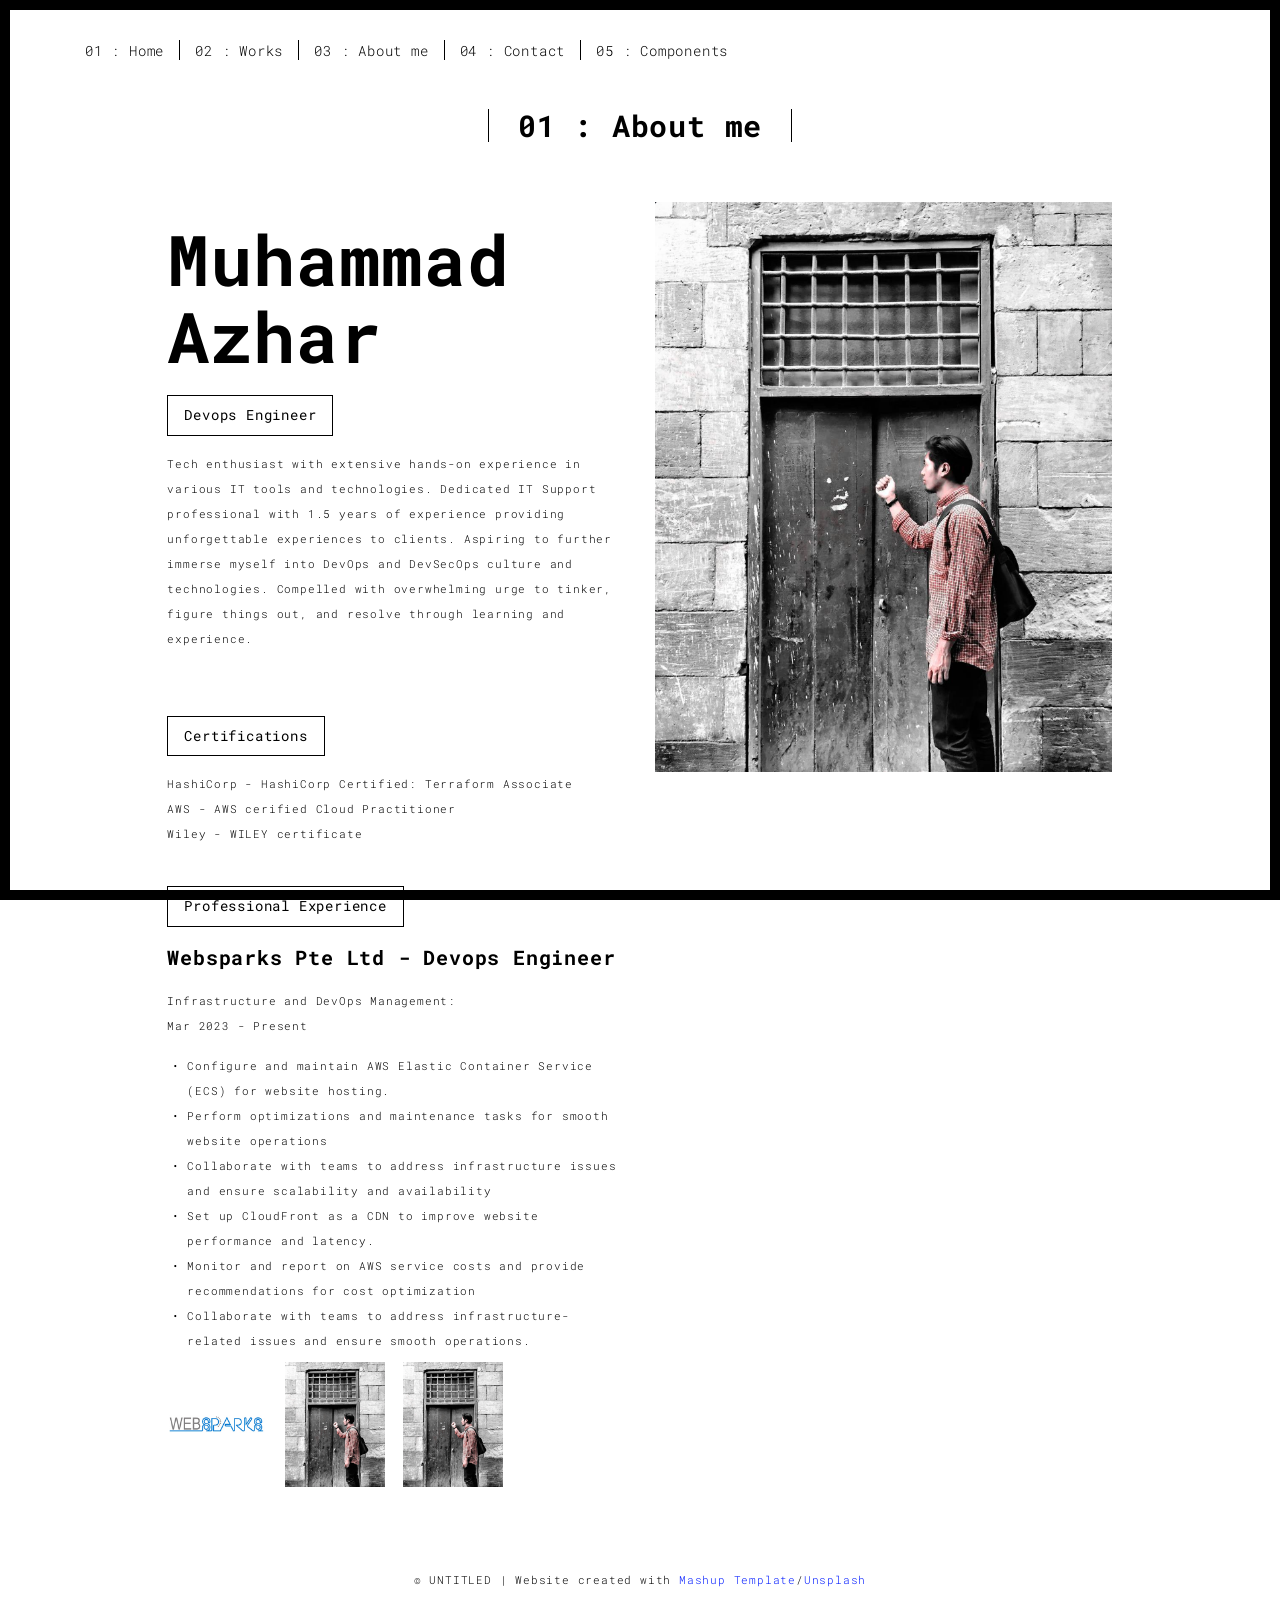
<file: sfermalsProfileSite/public_html/about.html>
<!DOCTYPE html>
<html lang="en">

<head>
  <meta charset="UTF-8">
  <meta content="IE=edge" http-equiv="X-UA-Compatible">
  <meta content="width=device-width,initial-scale=1" name="viewport">
  <meta content="description" name="description">
  <meta name="google" content="notranslate" />
  <meta content="Mashup templates have been developped by Orson.io team" name="author">

  <!-- Disable tap highlight on IE -->
  <meta name="msapplication-tap-highlight" content="no">
  
  <link rel="apple-touch-icon" sizes="180x180" href="./assets/apple-icon-180x180.png">
  <link href="./assets/favicon.ico" rel="icon">

  <title>Title page</title>  

<link href="./main.3f6952e4.css" rel="stylesheet"></head>

<body class="">
<div id="site-border-left"></div>
<div id="site-border-right"></div>
<div id="site-border-top"></div>
<div id="site-border-bottom"></div>
 <!-- Add your content of header -->
<header>
  <nav class="navbar  navbar-fixed-top navbar-default">
    <div class="container">
        <button type="button" class="navbar-toggle collapsed" data-toggle="collapse" data-target="#navbar-collapse" aria-expanded="false">
          <span class="sr-only">Toggle navigation</span>
          <span class="icon-bar"></span>
          <span class="icon-bar"></span>
          <span class="icon-bar"></span>
        </button>

      <div class="collapse navbar-collapse" id="navbar-collapse">
        <ul class="nav navbar-nav ">
          <li><a href="./index.html" title="">01 : Home</a></li>
          <li><a href="./works.html" title="">02 : Works</a></li>
          <li><a href="./about.html" title="">03 : About me</a></li>
          <li><a href="./contact.html" title="">04 : Contact</a></li>
          <li><a href="./components.html" title="">05 : Components</a></li>
        </ul>


      </div> 
    </div>
  </nav>
</header>

<div class="section-container">
    <div class="container">
      <div class="row">
        <div class="col-xs-12">
          <div class="section-container-spacer text-center">
            <h1 class="h2">01 : About me</h1>
          </div>
          
          <div class="row">
            <div class="col-md-10 col-md-offset-1">
              <div class="row">
                <div class="col-xs-12 col-md-6">
                  <h1>Muhammad Azhar </h1>
                  
                  <p><a href="" class="btn btn-default btn-lg">Devops Engineer</a></p>
                  
                  <p>Tech enthusiast with extensive hands-on experience in various IT tools and technologies.
                      Dedicated IT Support professional with 1.5 years 
                      of experience providing unforgettable experiences to clients. Aspiring to further immerse myself into 
                      DevOps and DevSecOps culture and technologies. Compelled with overwhelming urge to tinker, figure things out, 
                      and resolve through learning and experience.</p><br><br>
                  
                  <p><a href="" class="btn btn-default btn-lg">Certifications</a></p>
                  
                  <p>HashiCorp - HashiCorp Certified: Terraform Associate<br>
                      AWS - AWS cerified Cloud Practitioner<br>
                      Wiley - WILEY certificate<br><br>
                      
                      
                  
                  <p><a href="" class="btn btn-default btn-lg">Professional Experience</a></p>
                  
                  <h3>Websparks Pte Ltd - Devops Engineer</h3>
                  
                  
                  <p>
                   Infrastructure and DevOps Management:<br>
                   
                   Mar 2023 - Present<br>
                    
                    <div>
                    
                    <ul class="long-sentence-list">
                      <li>Configure and maintain AWS Elastic Container Service (ECS) for website hosting.
                      <li>Perform optimizations and maintenance tasks for smooth website operations
                      <li>Collaborate with teams to address infrastructure issues and ensure scalability and availability</li>
                      <li>Set up CloudFront as a CDN to improve website performance and latency.</li>
                      <li> Monitor and report on AWS service costs and provide recommendations for cost optimization</li>
                      <li>Collaborate with teams to address infrastructure-related issues and ensure smooth operations</li>
                    </ul>
                  </div>
                  <div class="company-logos">
                    <img src="./assets/images/WS-logol.jpg" alt="Websparks Highlight 1" style="width: 100px; height: auto; margin-right: 10px;">
                    <img src="./assets/images/azhar.png" alt="Websparks Highlight 2" style="width: 100px; height: auto; margin-right: 10px;">
                    <img src="./assets/images/azhar.png" alt="Websparks Highlight 3" style="width: 100px; height: auto;">
                  </div>
                  
                 
                
                
                </div>
                <div class="col-xs-12 col-md-6">
                  <img src="./assets/images/azhar.png" class="img-responsive" alt="">
                </div>
              </div>
            </div>
          </div>
          
          
       </div>
      </div>
    </div>
  </div>


<footer class="footer-container text-center">
  <div class="container">
    <div class="row">
      <div class="col-xs-12">
        <p>© UNTITLED | Website created with <a href="http://www.mashup-template.com/" title="Create website with free html template">Mashup Template</a>/<a href="https://www.unsplash.com/" title="Beautiful Free Images">Unsplash</a></p>
      </div>
    </div>
  </div>
</footer>

<script>
  document.addEventListener("DOMContentLoaded", function (event) {
     navActivePage();
  });
</script>

<!-- Google Analytics: change UA-XXXXX-X to be your site's ID 

<script>
  (function (i, s, o, g, r, a, m) {
    i['GoogleAnalyticsObject'] = r; i[r] = i[r] || function () {
      (i[r].q = i[r].q || []).push(arguments)
    }, i[r].l = 1 * new Date(); a = s.createElement(o),
      m = s.getElementsByTagName(o)[0]; a.async = 1; a.src = g; m.parentNode.insertBefore(a, m)
  })(window, document, 'script', '//www.google-analytics.com/analytics.js', 'ga');
  ga('create', 'UA-XXXXX-X', 'auto');
  ga('send', 'pageview');
</script>

--> <script type="text/javascript" src="./main.70a66962.js"></script></body>

</html>
</file>
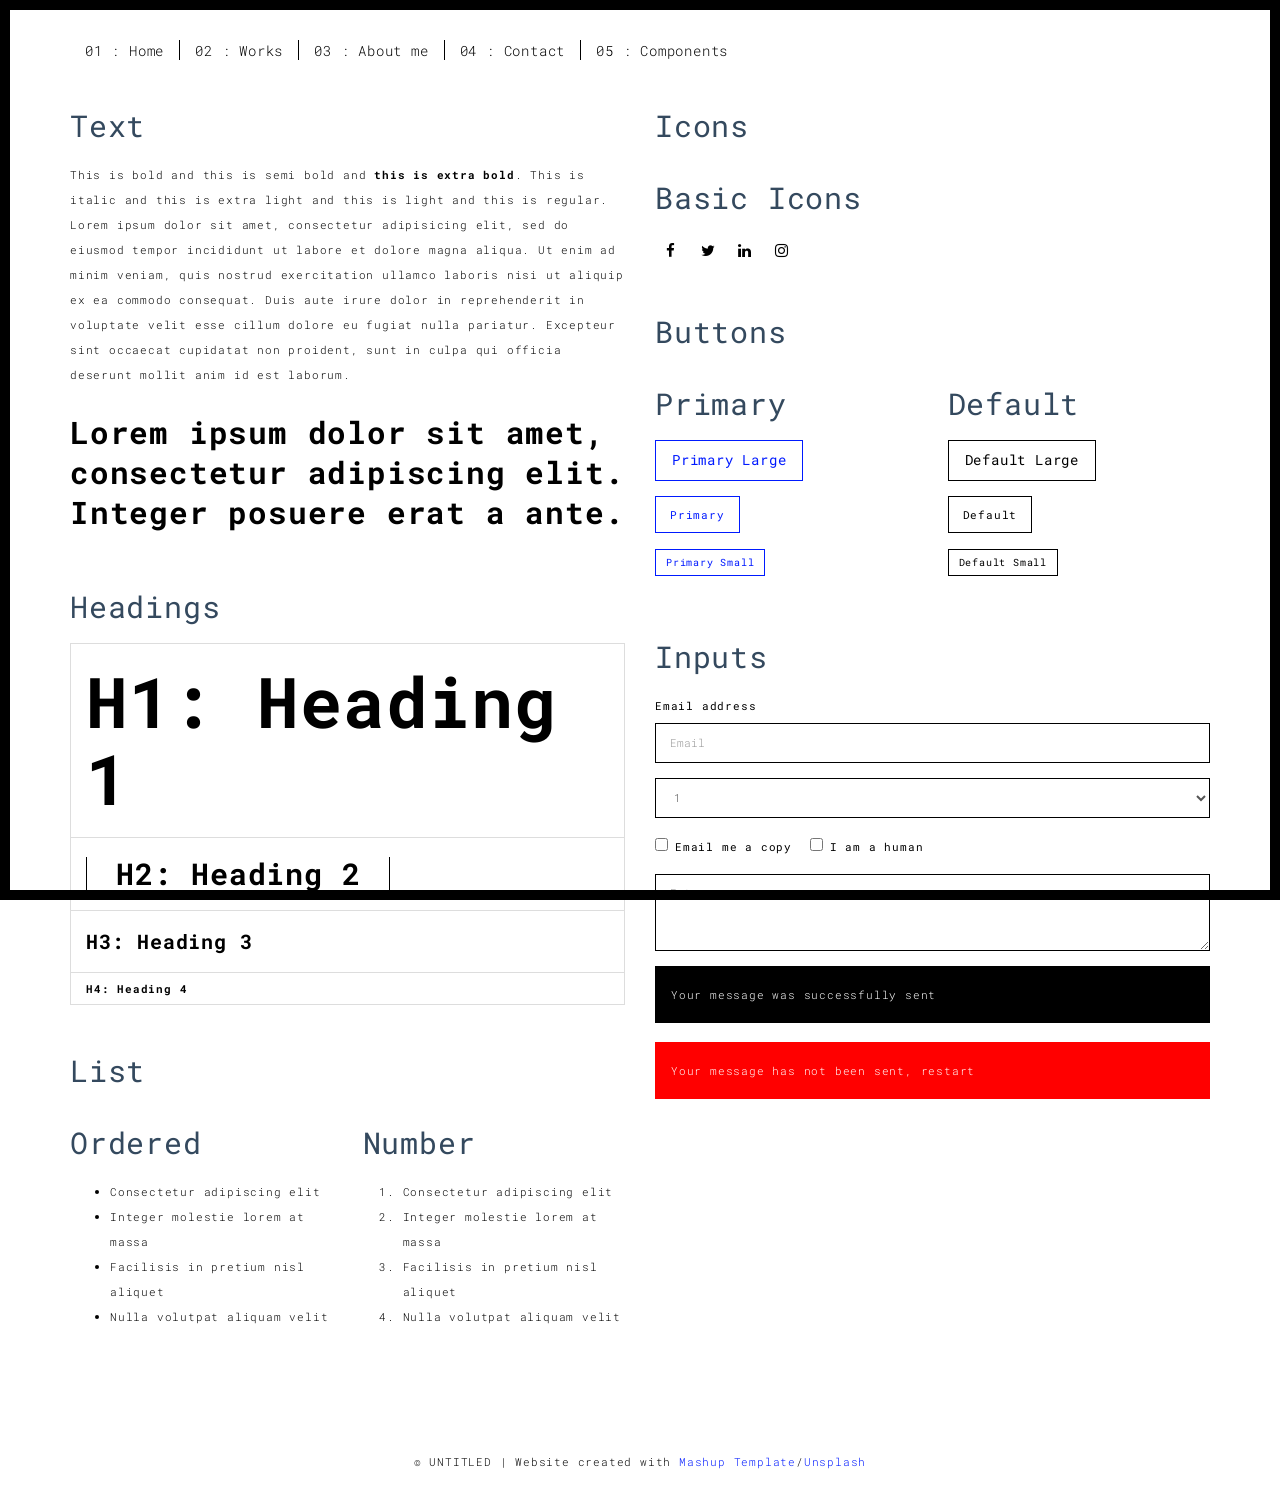
<file: sfermalsProfileSite/public_html/components.html>
<!DOCTYPE html>
<html lang="en">

<head>
  <meta charset="UTF-8">
  <meta content="IE=edge" http-equiv="X-UA-Compatible">
  <meta content="width=device-width,initial-scale=1" name="viewport">
  <meta content="description" name="description">
  <meta name="google" content="notranslate" />
  <meta content="Mashup templates have been developped by Orson.io team" name="author">

  <!-- Disable tap highlight on IE -->
  <meta name="msapplication-tap-highlight" content="no">
  
  <link rel="apple-touch-icon" sizes="180x180" href="./assets/apple-icon-180x180.png">
  <link href="./assets/favicon.ico" rel="icon">

  <title>Title page</title>  

<link href="./main.3f6952e4.css" rel="stylesheet"></head>

<body class="">
<div id="site-border-left"></div>
<div id="site-border-right"></div>
<div id="site-border-top"></div>
<div id="site-border-bottom"></div>
 <!-- Add your content of header -->
<header>
  <nav class="navbar  navbar-fixed-top navbar-default">
    <div class="container">
        <button type="button" class="navbar-toggle collapsed" data-toggle="collapse" data-target="#navbar-collapse" aria-expanded="false">
          <span class="sr-only">Toggle navigation</span>
          <span class="icon-bar"></span>
          <span class="icon-bar"></span>
          <span class="icon-bar"></span>
        </button>

      <div class="collapse navbar-collapse" id="navbar-collapse">
        <ul class="nav navbar-nav ">
          <li><a href="./index.html" title="">01 : Home</a></li>
          <li><a href="./works.html" title="">02 : Works</a></li>
          <li><a href="./about.html" title="">03 : About me</a></li>
          <li><a href="./contact.html" title="">04 : Contact</a></li>
          <li><a href="./components.html" title="">05 : Components</a></li>
        </ul>


      </div> 
    </div>
  </nav>
</header>

<div class="section-container">
  
<!-- Add your site or app content here -->
  <div class="container">
    <div class="row">
      <div class="col-xs-12 col-md-6">

        <div class="template-example">
          <h2 class="template-title-example">Text</h2>
          <p>This is bold and this is semi bold and <b>this is extra bold</b>. This is italic and this is extra light and this is light
          and this is regular. Lorem ipsum dolor sit amet, consectetur adipisicing elit, sed do eiusmod
          tempor incididunt ut labore et dolore magna aliqua. Ut enim ad minim veniam,
          quis nostrud exercitation ullamco laboris nisi ut aliquip ex ea commodo
          consequat. Duis aute irure dolor in reprehenderit in voluptate velit esse
          cillum dolore eu fugiat nulla pariatur. Excepteur sint occaecat cupidatat non
          proident, sunt in culpa qui officia deserunt mollit anim id est laborum.

          <blockquote>
            <p>Lorem ipsum dolor sit amet, consectetur adipiscing elit. Integer posuere erat a ante.</p>
          </blockquote>
          
          </p>
        </div>

        <div class="template-example">
          <h2 class="template-title-example">Headings</h2>
          
          <table class="table table-bordered">
            <tr><td><h1>H1: Heading 1</h1></td></tr>
            <tr><td><h2>H2: Heading 2</h2></td></tr>
            <tr><td><h3>H3: Heading 3</h3></td></tr>
            <tr><td><h4>H4: Heading 4</h4></td></tr>
          </table>
          
        </div>

        
        <div class="template-example">
          <h2 class="template-title-example">List</h2>
          <div class="row">
            <div class="col-md-6">
              <h3 class="template-title-example">Ordered</h3>
              <ul>
                <li>Consectetur adipiscing elit</li>
                <li>Integer molestie lorem at massa</li>
                <li>Facilisis in pretium nisl aliquet</li>
                <li>Nulla volutpat aliquam velit</li>
              </ul>
            </div>
            <div class="col-md-6">
              <h3 class="template-title-example">Number</h3>
              <ol>
                <li>Consectetur adipiscing elit</li>
                <li>Integer molestie lorem at massa</li>
                <li>Facilisis in pretium nisl aliquet</li>
                <li>Nulla volutpat aliquam velit</li>
              </ol>
            </div>
          </div>
        </div>
        
      </div>

      <div class="col-xs-12 col-md-6">
        <div class="template-example">
          <h2 class="template-title-example">Icons</h2>
          
          <div class="row">
            
            <div class="col-md-6">
               <h3 class="template-title-example">Basic Icons</h2>
                <ul class="list-icons">
                  <li>
                    <span class="fa-icon">
                      <i class="fa fa-facebook"></i>
                    </span>
                  </li>
                  <li>
                    <span class="fa-icon">
                      <i class="fa fa-twitter"></i>
                    </span>
                  </li>
                  <li>
                    <span class="fa-icon">
                      <i class="fa fa-linkedin"></i>
                    </span>
                  </li>
                  <li>
                    <span class="fa-icon">
                      <i class="fa fa-instagram"></i>
                    </span>
                  </li>
                </ul>
            </div>

          </div>


          


        </div>

        <div class="template-example">
          <h2 class="template-title-example">Buttons</h2>
          <div class="row">
            <div class="col-md-6">
              <h3 class="template-title-example">Primary</h2>
              <div class="row">
                  <div class="col-md-6">
                  <p><a href="" class="btn btn-primary btn-lg">Primary Large</a></p>
                  <p><a href="" class="btn btn-primary">Primary </a></p>
                  <p><a href="" class="btn btn-primary btn-sm">Primary Small</a></p>
                </div>
              </div>

              
            </div>

            <div class="col-md-6">
              <h3 class="template-title-example">Default</h2>
              <div class="row">
                  <div class="col-md-6">
                  <p><a href="" class="btn btn-default btn-lg">Default Large</a></p>
                  <p><a href="" class="btn btn-default">Default </a></p>
                  <p><a href="" class="btn btn-default btn-sm">Default Small</a></p>
                </div>
              </div>

            </div>
          </div>
        </div>
        
        <div class="template-example">
          <h2 class="template-title-example">Inputs</h2>

            <div class="form-group">
              <label for="exampleInputEmail1">Email address</label>
              <input type="email" class="form-control" id="exampleInputEmail1" placeholder="Email">
            </div>

            <div class="form-group">
              <select class="form-control">
                <option>1</option>
                <option>2</option>
                <option>3</option>
                <option>4</option>
                <option>5</option>
              </select>
            </div>

            <div class="form-group">
              <label class="checkbox-inline">
                <input 
                type="checkbox" id="inlineCheckbox1" value="option1"> Email me a copy
              </label>
              <label class="checkbox-inline">
                <input type="checkbox" id="inlineCheckbox2" value="option2"> I am a human
              </label>
            </div>

            <div class="form-group">
              <textarea class="form-control" rows="3" placeholder="Enter your message"></textarea>
            </div>
            
            <div class="alert alert-success" role="alert">Your message was successfully sent</div>
            <div class="alert alert-danger" role="alert">Your message has not been sent, restart</div>
        </div>




      </div>
    </div>
  </div>
</div>

<footer class="footer-container text-center">
  <div class="container">
    <div class="row">
      <div class="col-xs-12">
        <p>© UNTITLED | Website created with <a href="http://www.mashup-template.com/" title="Create website with free html template">Mashup Template</a>/<a href="https://www.unsplash.com/" title="Beautiful Free Images">Unsplash</a></p>
      </div>
    </div>
  </div>
</footer>

<script>
  document.addEventListener("DOMContentLoaded", function (event) {
     navActivePage();
  });
</script>

<!-- Google Analytics: change UA-XXXXX-X to be your site's ID 

<script>
  (function (i, s, o, g, r, a, m) {
    i['GoogleAnalyticsObject'] = r; i[r] = i[r] || function () {
      (i[r].q = i[r].q || []).push(arguments)
    }, i[r].l = 1 * new Date(); a = s.createElement(o),
      m = s.getElementsByTagName(o)[0]; a.async = 1; a.src = g; m.parentNode.insertBefore(a, m)
  })(window, document, 'script', '//www.google-analytics.com/analytics.js', 'ga');
  ga('create', 'UA-XXXXX-X', 'auto');
  ga('send', 'pageview');
</script>

--> <script type="text/javascript" src="./main.70a66962.js"></script></body>

</html>
</file>
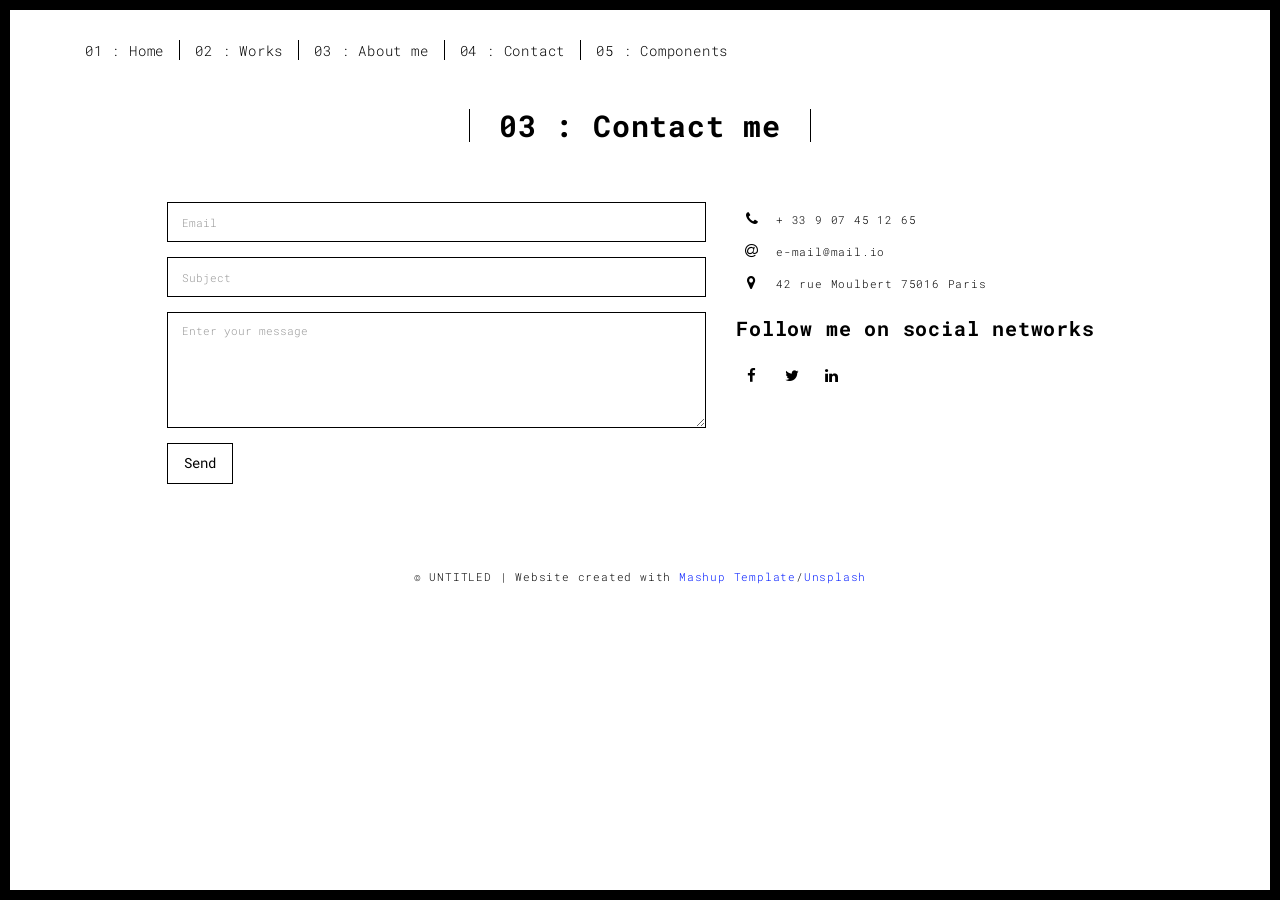
<file: sfermalsProfileSite/public_html/contact.html>
<!DOCTYPE html>
<html lang="en">

<head>
  <meta charset="UTF-8">
  <meta content="IE=edge" http-equiv="X-UA-Compatible">
  <meta content="width=device-width,initial-scale=1" name="viewport">
  <meta content="description" name="description">
  <meta name="google" content="notranslate" />
  <meta content="Mashup templates have been developped by Orson.io team" name="author">

  <!-- Disable tap highlight on IE -->
  <meta name="msapplication-tap-highlight" content="no">
  
  <link rel="apple-touch-icon" sizes="180x180" href="./assets/apple-icon-180x180.png">
  <link href="./assets/favicon.ico" rel="icon">

  <title>Title page</title>  

<link href="./main.3f6952e4.css" rel="stylesheet"></head>

<body class="">
<div id="site-border-left"></div>
<div id="site-border-right"></div>
<div id="site-border-top"></div>
<div id="site-border-bottom"></div>
 <!-- Add your content of header -->
<header>
  <nav class="navbar  navbar-fixed-top navbar-default">
    <div class="container">
        <button type="button" class="navbar-toggle collapsed" data-toggle="collapse" data-target="#navbar-collapse" aria-expanded="false">
          <span class="sr-only">Toggle navigation</span>
          <span class="icon-bar"></span>
          <span class="icon-bar"></span>
          <span class="icon-bar"></span>
        </button>

      <div class="collapse navbar-collapse" id="navbar-collapse">
        <ul class="nav navbar-nav ">
          <li><a href="./index.html" title="">01 : Home</a></li>
          <li><a href="./works.html" title="">02 : Works</a></li>
          <li><a href="./about.html" title="">03 : About me</a></li>
          <li><a href="./contact.html" title="">04 : Contact</a></li>
          <li><a href="./components.html" title="">05 : Components</a></li>
        </ul>


      </div> 
    </div>
  </nav>
</header>

<div class="section-container">
    <div class="container">
      <div class="row">
        <div class="col-xs-12">
          <div class="section-container-spacer text-center">
            <h1 class="h2">03 : Contact me</h1>
          </div>
          
          <div class="row">
            <div class="col-md-10 col-md-offset-1">
               <form action="" class="reveal-content">
                  <div class="row">
                    <div class="col-md-7">
                      <div class="form-group">
                        <input type="email" class="form-control" id="email" placeholder="Email">
                      </div>
                      <div class="form-group">
                        <input type="text" class="form-control" id="subject" placeholder="Subject">
                      </div>
                      <div class="form-group">
                        <textarea class="form-control" rows="5" placeholder="Enter your message"></textarea>
                      </div>
                      <button type="submit" class="btn btn-default btn-lg">Send</button>
                    </div>
                    <div class="col-md-5 address-container">
                      <ul class="list-unstyled">
                        <li>
                          <span class="fa-icon">
                            <i class="fa fa-phone" aria-hidden="true"></i>
                          </span>
                          + 33 9 07 45 12 65
                        </li>
                        <li>
                          <span class="fa-icon">
                            <i class="fa fa-at" aria-hidden="true"></i>
                          </span>
                          e-mail@mail.io
                        </li>
                        <li>
                          <span class="fa-icon">
                            <i class="fa fa fa-map-marker" aria-hidden="true"></i>
                          </span>
                          42 rue Moulbert 75016 Paris
                        </li>
                      </ul>
                      <h3>Follow me on social networks</h3>
                      <a href="http://www.facebook.com" title="" class="fa-icon">
                        <i class="fa fa-facebook"></i>
                      </a>
                      <a href="http://www.twitter.com" title="" class="fa-icon">
                        <i class="fa fa-twitter"></i>
                      </a>
                      <a href="http://www.linkedin.com" title="" class="fa-icon">
                        <i class="fa fa-linkedin"></i>
                      </a>

                    </div>
                  </div>
                </form>
            </div>

          </div>
         
       </div>
      </div>
    </div>
  </div>


<footer class="footer-container text-center">
  <div class="container">
    <div class="row">
      <div class="col-xs-12">
        <p>© UNTITLED | Website created with <a href="http://www.mashup-template.com/" title="Create website with free html template">Mashup Template</a>/<a href="https://www.unsplash.com/" title="Beautiful Free Images">Unsplash</a></p>
      </div>
    </div>
  </div>
</footer>

<script>
  document.addEventListener("DOMContentLoaded", function (event) {
     navActivePage();
  });
</script>

<!-- Google Analytics: change UA-XXXXX-X to be your site's ID 

<script>
  (function (i, s, o, g, r, a, m) {
    i['GoogleAnalyticsObject'] = r; i[r] = i[r] || function () {
      (i[r].q = i[r].q || []).push(arguments)
    }, i[r].l = 1 * new Date(); a = s.createElement(o),
      m = s.getElementsByTagName(o)[0]; a.async = 1; a.src = g; m.parentNode.insertBefore(a, m)
  })(window, document, 'script', '//www.google-analytics.com/analytics.js', 'ga');
  ga('create', 'UA-XXXXX-X', 'auto');
  ga('send', 'pageview');
</script>

--> <script type="text/javascript" src="./main.70a66962.js"></script></body>

</html>
</file>
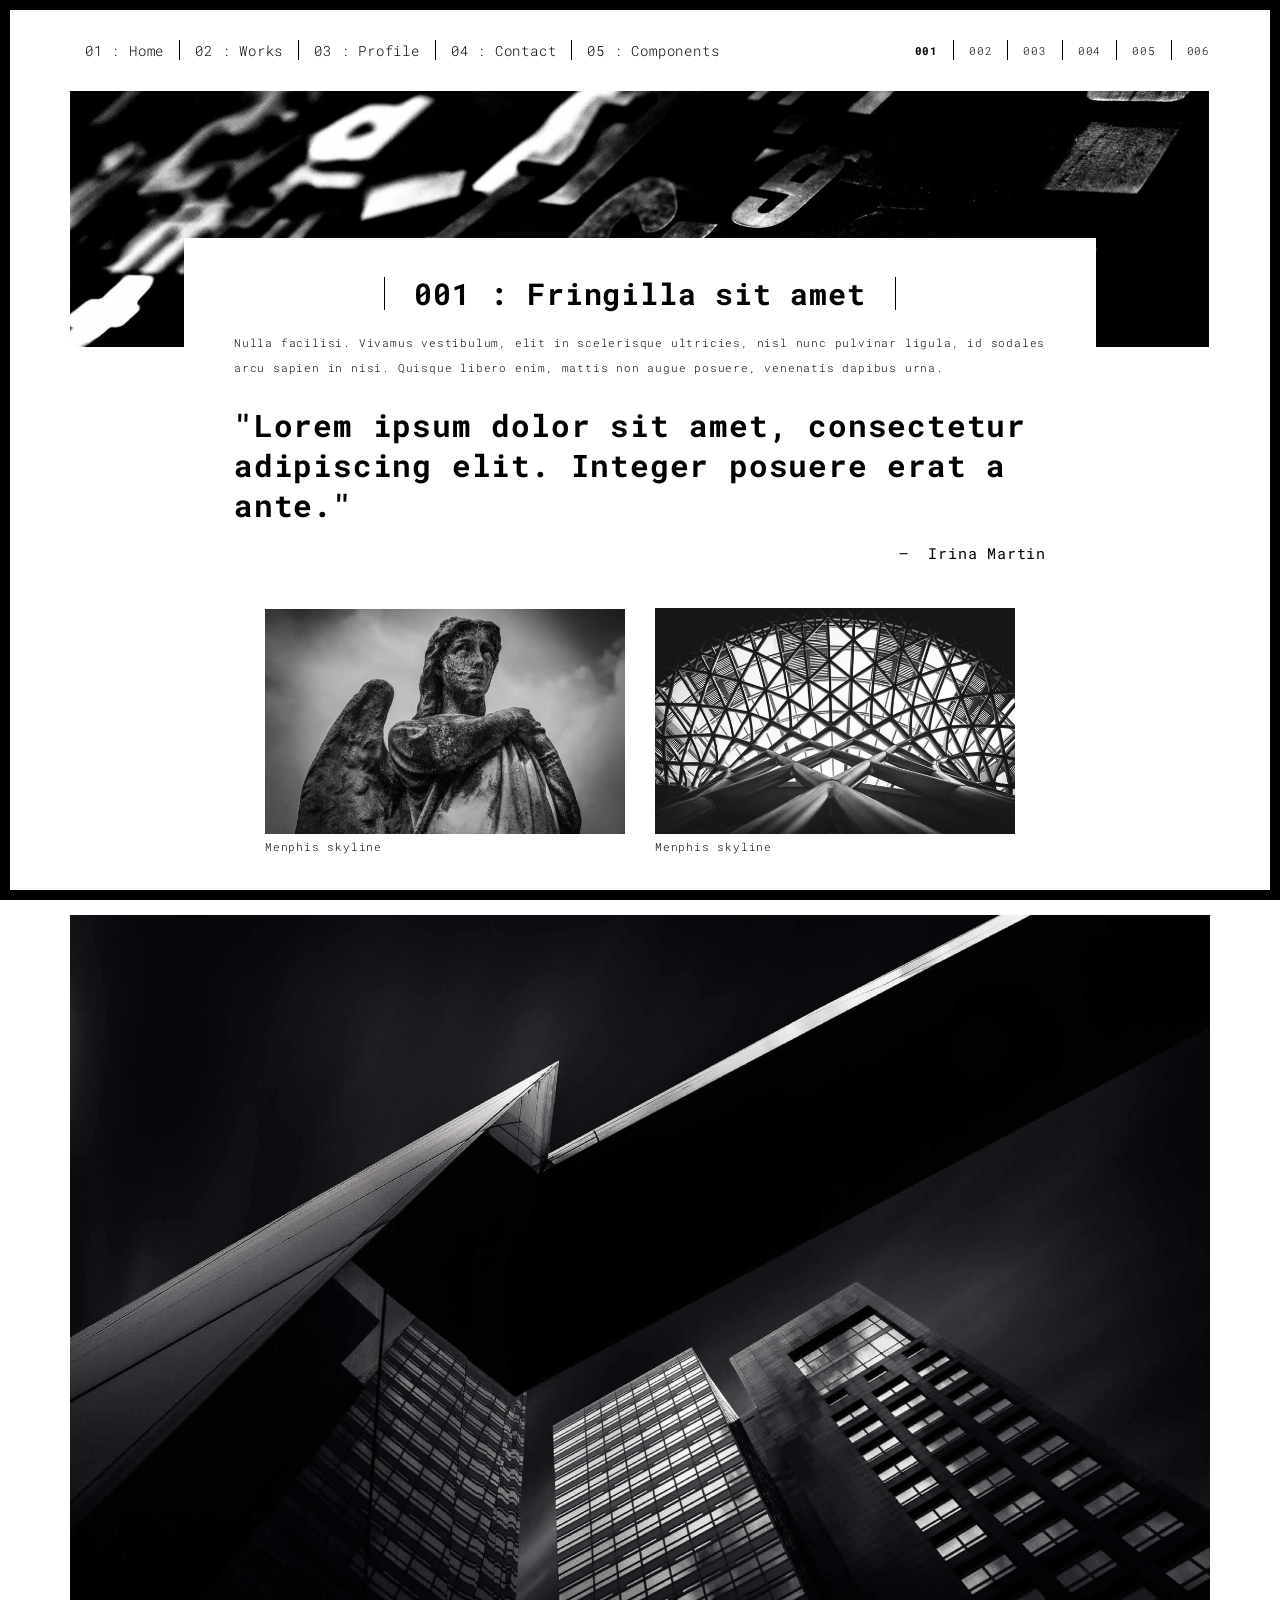
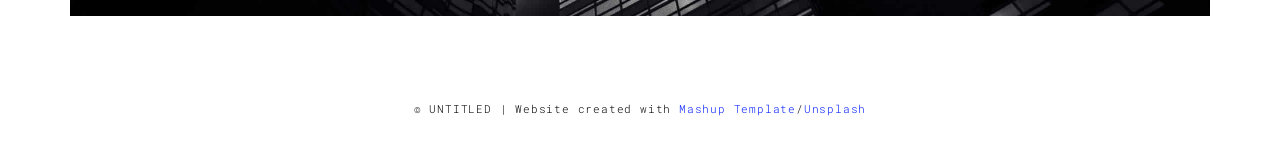
<file: sfermalsProfileSite/public_html/work.html>
<!DOCTYPE html>
<html lang="en">

<head>
  <meta charset="UTF-8">
  <meta content="IE=edge" http-equiv="X-UA-Compatible">
  <meta content="width=device-width,initial-scale=1" name="viewport">
  <meta content="description" name="description">
  <meta name="google" content="notranslate" />
  <meta content="Mashup templates have been developped by Orson.io team" name="author">

  <!-- Disable tap highlight on IE -->
  <meta name="msapplication-tap-highlight" content="no">
  
  <link rel="apple-touch-icon" sizes="180x180" href="./assets/apple-icon-180x180.png">
  <link href="./assets/favicon.ico" rel="icon">

  <title>Title page</title>  

<link href="./main.3f6952e4.css" rel="stylesheet"></head>

<body class="">
<div id="site-border-left"></div>
<div id="site-border-right"></div>
<div id="site-border-top"></div>
<div id="site-border-bottom"></div>
<!-- Add your content of header -->
<header>
  <nav class="navbar  navbar-fixed-top navbar-default">
    <div class="container">
        <button type="button" class="navbar-toggle collapsed" data-toggle="collapse" data-target="#navbar-collapse" aria-expanded="false">
          <span class="sr-only">Toggle navigation</span>
          <span class="icon-bar"></span>
          <span class="icon-bar"></span>
          <span class="icon-bar"></span>
        </button>

      <div class="collapse navbar-collapse" id="navbar-collapse">
        <ul class="nav navbar-nav ">
          <li><a href="./index.html" title="">01 : Home</a></li>
          <li><a href="./works.html" title="">02 : Works</a></li>
          <li><a href="./about.html" title="">03 : Profile</a></li>
          <li><a href="./contact.html" title="">04 : Contact</a></li>
          <li><a href="./components.html" title="">05 : Components</a></li>
        </ul>


          <ul class="nav navbar-nav navbar-right navbar-small visible-md visible-lg">
            <li><a href="./index.html" title="" class="active">001</a></li>
            <li><a href="./index.html" title="">002</a></li>
            <li><a href="./index.html" title="">003</a></li>
            <li><a href="./index.html" title="">004</a></li>
            <li><a href="./index.html" title="">005</a></li>
            <li><a href="./index.html" title="">006</a></li>
          </ul>


      </div> 
    </div>
  </nav>
</header>
<div class="section-container">
  <div class="container">
    <div class="row">
      <div class="col-xs-12">
        <img src="./assets/images/work001-01.jpg" class="img-responsive" alt="">
        <div class="card-container">
          <div class="text-center">
            <h1 class="h2">001 : Fringilla sit amet</h1>
          </div>
          <p>Nulla facilisi. Vivamus vestibulum, elit in scelerisque ultricies, nisl nunc pulvinar ligula, id sodales arcu sapien in nisi. Quisque libero enim, mattis non augue posuere, venenatis dapibus urna.</p>

          <blockquote>
            <p>"Lorem ipsum dolor sit amet, consectetur adipiscing elit. Integer posuere erat a ante."</p>
            <small class="pull-right">Irina Martin</small>
          </blockquote>
        </div>
      </div>

      
      
      <div class="col-md-8 col-md-offset-2 section-container-spacer">
        <div class="row">
          <div class="col-xs-12 col-md-6">
            <img src="./assets/images/work001-02.jpg" class="img-responsive" alt="">
            <p>Menphis skyline</p>
          </div>
          <div class="col-xs-12 col-md-6">
            <img src="./assets/images/work001-03.jpg" class="img-responsive" alt="">
            <p>Menphis skyline</p>
          </div>
        </div>
      </div>

      <div class="col-xs-12">
        <img src="./assets/images/work001-04.jpg" class="img-responsive" alt="">
      </div>

    </div>
  </div>
</div>


<footer class="footer-container text-center">
  <div class="container">
    <div class="row">
      <div class="col-xs-12">
        <p>© UNTITLED | Website created with <a href="http://www.mashup-template.com/" title="Create website with free html template">Mashup Template</a>/<a href="https://www.unsplash.com/" title="Beautiful Free Images">Unsplash</a></p>
      </div>
    </div>
  </div>
</footer>

<script>
  document.addEventListener("DOMContentLoaded", function (event) {
     navActivePage();
  });
</script>

<!-- Google Analytics: change UA-XXXXX-X to be your site's ID 

<script>
  (function (i, s, o, g, r, a, m) {
    i['GoogleAnalyticsObject'] = r; i[r] = i[r] || function () {
      (i[r].q = i[r].q || []).push(arguments)
    }, i[r].l = 1 * new Date(); a = s.createElement(o),
      m = s.getElementsByTagName(o)[0]; a.async = 1; a.src = g; m.parentNode.insertBefore(a, m)
  })(window, document, 'script', '//www.google-analytics.com/analytics.js', 'ga');
  ga('create', 'UA-XXXXX-X', 'auto');
  ga('send', 'pageview');
</script>

--> <script type="text/javascript" src="./main.70a66962.js"></script></body>

</html>
</file>
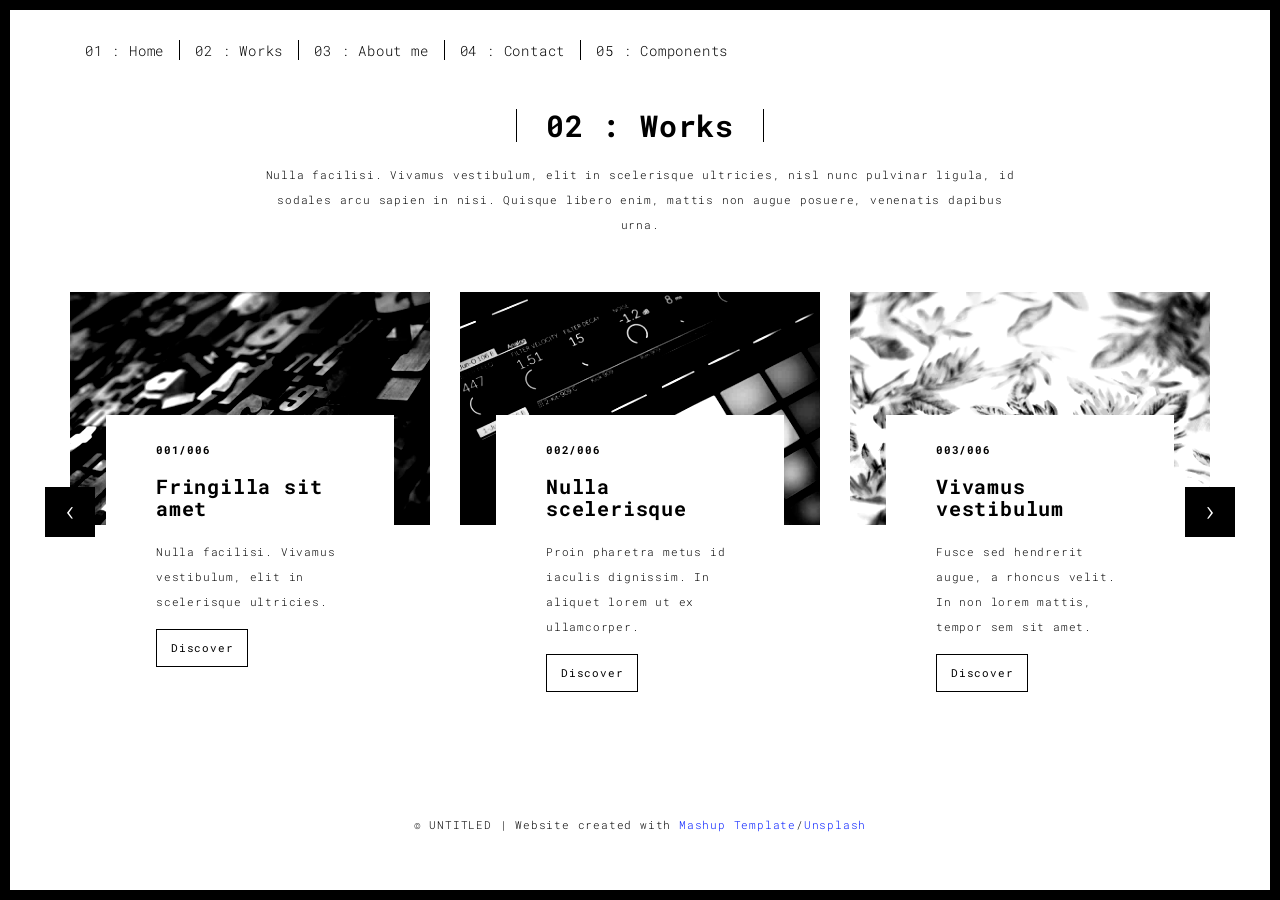
<file: sfermalsProfileSite/public_html/works.html>
<!DOCTYPE html>
<html lang="en">

<head>
  <meta charset="UTF-8">
  <meta content="IE=edge" http-equiv="X-UA-Compatible">
  <meta content="width=device-width,initial-scale=1" name="viewport">
  <meta content="description" name="description">
  <meta name="google" content="notranslate" />
  <meta content="Mashup templates have been developped by Orson.io team" name="author">

  <!-- Disable tap highlight on IE -->
  <meta name="msapplication-tap-highlight" content="no">
  
  <link rel="apple-touch-icon" sizes="180x180" href="./assets/apple-icon-180x180.png">
  <link href="./assets/favicon.ico" rel="icon">

  <title>Title page</title>  

<link href="./main.3f6952e4.css" rel="stylesheet"></head>

<body class="">
<div id="site-border-left"></div>
<div id="site-border-right"></div>
<div id="site-border-top"></div>
<div id="site-border-bottom"></div>
 <!-- Add your content of header -->
<header>
  <nav class="navbar  navbar-fixed-top navbar-default">
    <div class="container">
        <button type="button" class="navbar-toggle collapsed" data-toggle="collapse" data-target="#navbar-collapse" aria-expanded="false">
          <span class="sr-only">Toggle navigation</span>
          <span class="icon-bar"></span>
          <span class="icon-bar"></span>
          <span class="icon-bar"></span>
        </button>

      <div class="collapse navbar-collapse" id="navbar-collapse">
        <ul class="nav navbar-nav ">
          <li><a href="./index.html" title="">01 : Home</a></li>
          <li><a href="./works.html" title="">02 : Works</a></li>
          <li><a href="./about.html" title="">03 : About me</a></li>
          <li><a href="./contact.html" title="">04 : Contact</a></li>
          <li><a href="./components.html" title="">05 : Components</a></li>
        </ul>


      </div> 
    </div>
  </nav>
</header>

<div class="section-container">
  <div class="container">
    <div class="row">
      
      <div class="col-sm-8 col-sm-offset-2 section-container-spacer">
        <div class="text-center">
          <h1 class="h2">02 : Works</h1>
          <p>Nulla facilisi. Vivamus vestibulum, elit in scelerisque ultricies, nisl nunc pulvinar ligula, id sodales arcu sapien in nisi. Quisque libero enim, mattis non augue posuere, venenatis dapibus urna.</p>
        </div>
      </div>

      <div class="col-md-12">
     
      <div id="myCarousel" class="carousel slide projects-carousel">
        <!-- Carousel items -->
        <div class="carousel-inner">
            <div class="item active">
                <div class="row">
                    <div class="col-sm-4">

                      <a href="./work.html" title="" class="black-image-project-hover">
                        <img src="./assets/images/work01-hover.jpg" alt="" class="img-responsive">
                      </a>
                      <div class="card-container card-container-lg">
                        <h4>001/006</h4>
                        <h3>Fringilla sit amet</h3>
                        <p>Nulla facilisi. Vivamus vestibulum, elit in scelerisque ultricies.</p>
                        <a href="./work.html" title="" class="btn btn-default">Discover</a>
                      </div>
                    </div>
                    <div class="col-sm-4">
                      <a href="./work.html" title="" class="black-image-project-hover">
                        <img src="./assets/images/work02-hover.jpg" alt="" class="img-responsive">
                      </a>
                      <div class="card-container card-container-lg">
                        <h4>002/006</h4>
                        <h3>Nulla scelerisque</h3>
                        <p>Proin pharetra metus id iaculis dignissim. In aliquet lorem ut ex ullamcorper.</p>
                        <a href="./work.html" title="" class="btn btn-default">Discover</a>
                      </div>
                    </div>
                    <div class="col-sm-4">
                      <a href="./work.html" title="" class="black-image-project-hover">
                        <img src="./assets/images/work03-hover.jpg" alt="" class="img-responsive">
                      </a>
                      <div class="card-container card-container-lg">
                        <h4>003/006</h4>
                        <h3>Vivamus vestibulum</h3>
                        <p>Fusce sed hendrerit augue, a rhoncus velit. In non lorem mattis, tempor sem sit amet.</p>
                        <a href="./work.html" title="" class="btn btn-default">Discover</a>
                      </div>
                    </div>
                    
                </div>
                <!--/row-->
            </div>
            <!--/item-->
            <div class="item">
                <div class="row">
                  <div class="col-sm-4">
                    <a href="./work.html" class="black-image-project-hover">
                      <img src="./assets/images/work02-hover.jpg" alt="Image" class="img-responsive">
                    </a>
                    <div class="card-container">
                      <h4>004/006</h4>
                      <h3>Nulla scelerisque</h3>
                      <p>Proin pharetra metus id iaculis dignissim. In aliquet lorem ut ex ullamcorper.</p>
                      <a href="./work.html" class="btn btn-default">Discover</a>
                    </div>
                  </div>
                   <div class="col-sm-4">
                      <a href="./work.html" class="black-image-project-hover">
                        <img src="./assets/images/work01-hover.jpg" alt="Image" class="img-responsive">
                      </a>
                      <div class="card-container">
                        <h4>005/006</h4>
                        <h3>Fringilla sit amet</h3>
                        <p>Nulla facilisi. Vivamus vestibulum, elit in scelerisque ultricies.</p>
                        <a href="./work.html" class="btn btn-default">Discover</a>
                      </div>
                    </div>
                    
                    <div class="col-sm-4">
                      <a href="./work.html" class="black-image-project-hover">
                        <img src="./assets/images/work03-hover.jpg" alt="Image" class="img-responsive">
                      </a>
                      <div class="card-container">
                        <h4>006/006</h4>
                        <h3>Vivamus vestibulum</h3>
                        <p>Fusce sed hendrerit augue, a rhoncus velit. In non lorem mattis, tempor sem sit amet.</p>
                        <a href="./work.html" class="btn btn-default">Discover</a>
                      </div>
                    </div>
                    
                </div>
                <!--/row-->
            </div>
            
            <!--/item-->
        </div>
        <!--/carousel-inner--> 
        <a class="left carousel-control" href="#myCarousel" data-slide="prev">‹</a>

        <a class="right carousel-control" href="#myCarousel" data-slide="next">›</a>
     </div>



    <!--/myCarousel-->
    </div>



    </div>
  </div>
</div>


<footer class="footer-container text-center">
  <div class="container">
    <div class="row">
      <div class="col-xs-12">
        <p>© UNTITLED | Website created with <a href="http://www.mashup-template.com/" title="Create website with free html template">Mashup Template</a>/<a href="https://www.unsplash.com/" title="Beautiful Free Images">Unsplash</a></p>
      </div>
    </div>
  </div>
</footer>

<script>
  document.addEventListener("DOMContentLoaded", function (event) {
     navActivePage();
  });
</script>

<!-- Google Analytics: change UA-XXXXX-X to be your site's ID 

<script>
  (function (i, s, o, g, r, a, m) {
    i['GoogleAnalyticsObject'] = r; i[r] = i[r] || function () {
      (i[r].q = i[r].q || []).push(arguments)
    }, i[r].l = 1 * new Date(); a = s.createElement(o),
      m = s.getElementsByTagName(o)[0]; a.async = 1; a.src = g; m.parentNode.insertBefore(a, m)
  })(window, document, 'script', '//www.google-analytics.com/analytics.js', 'ga');
  ga('create', 'UA-XXXXX-X', 'auto');
  ga('send', 'pageview');
</script>

--> <script type="text/javascript" src="./main.70a66962.js"></script></body>

</html>
</file>
<file: sfermalsProfileSite/public_html/main.3f6952e4.css>
@import url(https://fonts.googleapis.com/css?family=Roboto:900|Roboto+Mono:300,400,700);@import url(https://maxcdn.bootstrapcdn.com/font-awesome/4.7.0/css/font-awesome.min.css);/*!
 * Bootstrap v3.3.7 (http://getbootstrap.com)
 * Copyright 2011-2016 Twitter, Inc.
 * Licensed under MIT (https://github.com/twbs/bootstrap/blob/master/LICENSE)
 */
/*! normalize.css v3.0.3 | MIT License | github.com/necolas/normalize.css */html{font-family:sans-serif;-ms-text-size-adjust:100%;-webkit-text-size-adjust:100%}body{margin:0}article,aside,details,figcaption,figure,footer,header,hgroup,main,menu,nav,section,summary{display:block}audio,canvas,progress,video{display:inline-block;vertical-align:baseline}audio:not([controls]){display:none;height:0}[hidden],template{display:none}a{background-color:transparent}a:active,a:hover{outline:0}abbr[title]{border-bottom:1px dotted}b,strong{font-weight:700}dfn{font-style:italic}h1{font-size:2em;margin:.67em 0}mark{background:#ff0;color:#000}small{font-size:80%}sub,sup{font-size:75%;line-height:0;position:relative;vertical-align:baseline}sup{top:-.5em}sub{bottom:-.25em}img{border:0}svg:not(:root){overflow:hidden}figure{margin:1em 40px}hr{box-sizing:content-box;height:0}pre{overflow:auto}code,kbd,pre,samp{font-family:monospace,monospace;font-size:1em}button,input,optgroup,select,textarea{color:inherit;font:inherit;margin:0}button{overflow:visible}button,select{text-transform:none}button,html input[type=button],input[type=reset],input[type=submit]{-webkit-appearance:button;cursor:pointer}button[disabled],html input[disabled]{cursor:default}button::-moz-focus-inner,input::-moz-focus-inner{border:0;padding:0}input{line-height:normal}input[type=checkbox],input[type=radio]{box-sizing:border-box;padding:0}input[type=number]::-webkit-inner-spin-button,input[type=number]::-webkit-outer-spin-button{height:auto}input[type=search]{-webkit-appearance:textfield;box-sizing:content-box}input[type=search]::-webkit-search-cancel-button,input[type=search]::-webkit-search-decoration{-webkit-appearance:none}fieldset{border:1px solid silver;margin:0 2px;padding:.35em .625em .75em}textarea{overflow:auto}optgroup{font-weight:700}table{border-collapse:collapse;border-spacing:0}td,th{padding:0}

/*! Source: https://github.com/h5bp/html5-boilerplate/blob/master/src/css/main.css */@media print{*,:after,:before{background:transparent!important;color:#000!important;box-shadow:none!important;text-shadow:none!important}a,a:visited{text-decoration:underline}a[href]:after{content:" (" attr(href) ")"}abbr[title]:after{content:" (" attr(title) ")"}a[href^="#"]:after,a[href^="javascript:"]:after{content:""}blockquote,pre{border:1px solid #999;page-break-inside:avoid}thead{display:table-header-group}img,tr{page-break-inside:avoid}img{max-width:100%!important}h2,h3,p{orphans:3;widows:3}h2,h3{page-break-after:avoid}.navbar{display:none}.btn>.caret,.dropup>.btn>.caret{border-top-color:#000!important}.label{border:1px solid #000}.table{border-collapse:collapse!important}.table td,.table th{background-color:#fff!important}.table-bordered td,.table-bordered th{border:1px solid #ddd!important}}*,:after,:before{-webkit-box-sizing:border-box;-moz-box-sizing:border-box;box-sizing:border-box}html{font-size:10px;-webkit-tap-highlight-color:transparent}body{font-family:Roboto Mono,Helvetica,Arial,sans-serif;font-size:11px;line-height:1.78;color:#000;background-color:#fff}button,input,select,textarea{font-family:inherit;font-size:inherit;line-height:inherit}a{color:#001aff;text-decoration:none}a:focus,a:hover{color:#0012b3;text-decoration:underline}a:focus{outline:5px auto -webkit-focus-ring-color;outline-offset:-2px}figure{margin:0}img{vertical-align:middle}.img-responsive{display:block;max-width:100%;height:auto}.img-rounded{border-radius:0}.img-thumbnail{padding:4px;line-height:1.78;background-color:#fff;border:1px solid #ddd;border-radius:0;-webkit-transition:all .2s ease-in-out;-o-transition:all .2s ease-in-out;transition:all .2s ease-in-out;display:inline-block;max-width:100%;height:auto}.img-circle{border-radius:50%}hr{margin-top:19px;margin-bottom:19px;border:0;border-top:1px solid #eee}.sr-only{position:absolute;width:1px;height:1px;margin:-1px;padding:0;overflow:hidden;clip:rect(0,0,0,0);border:0}.sr-only-focusable:active,.sr-only-focusable:focus{position:static;width:auto;height:auto;margin:0;overflow:visible;clip:auto}[role=button]{cursor:pointer}.h1,.h2,.h3,.h4,.h5,.h6,h1,h2,h3,h4,h5,h6{font-family:Roboto Mono,Helvetica,Arial,sans-serif;font-weight:700;line-height:1.1;color:#000}.h1 .small,.h1 small,.h2 .small,.h2 small,.h3 .small,.h3 small,.h4 .small,.h4 small,.h5 .small,.h5 small,.h6 .small,.h6 small,h1 .small,h1 small,h2 .small,h2 small,h3 .small,h3 small,h4 .small,h4 small,h5 .small,h5 small,h6 .small,h6 small{font-weight:400;line-height:1;color:#777}.h1,.h2,.h3,h1,h2,h3{margin-top:19px;margin-bottom:9.5px}.h1 .small,.h1 small,.h2 .small,.h2 small,.h3 .small,.h3 small,h1 .small,h1 small,h2 .small,h2 small,h3 .small,h3 small{font-size:65%}.h4,.h5,.h6,h4,h5,h6{margin-top:9.5px;margin-bottom:9.5px}.h4 .small,.h4 small,.h5 .small,.h5 small,.h6 .small,.h6 small,h4 .small,h4 small,h5 .small,h5 small,h6 .small,h6 small{font-size:75%}.h1,h1{font-size:70px}.h2,h2{font-size:30px}.h3,h3{font-size:20px}.h4,.h5,h4,h5{font-size:11px}.h6,h6{font-size:10px}p{margin:0 0 9.5px}.lead{margin-bottom:19px;font-size:12px;font-weight:300;line-height:1.4}@media (min-width:768px){.lead{font-size:16.5px}}.small,small{font-size:90%}.mark,mark{background-color:#fcf8e3;padding:.2em}.text-left{text-align:left}.text-right{text-align:right}.text-center{text-align:center}.text-justify{text-align:justify}.text-nowrap{white-space:nowrap}.text-lowercase{text-transform:lowercase}.initialism,.text-uppercase{text-transform:uppercase}.text-capitalize{text-transform:capitalize}.text-muted{color:#777}.text-primary{color:#001aff}a.text-primary:focus,a.text-primary:hover{color:#0015cc}.text-success{color:#fff}a.text-success:focus,a.text-success:hover{color:#e6e6e6}.text-info{color:#31708f}a.text-info:focus,a.text-info:hover{color:#245269}.text-warning{color:#8a6d3b}a.text-warning:focus,a.text-warning:hover{color:#66512c}.text-danger{color:#fff}a.text-danger:focus,a.text-danger:hover{color:#e6e6e6}.bg-primary{color:#fff;background-color:#001aff}a.bg-primary:focus,a.bg-primary:hover{background-color:#0015cc}.bg-success,a.bg-success:focus,a.bg-success:hover{background-color:#000}.bg-info{background-color:#d9edf7}a.bg-info:focus,a.bg-info:hover{background-color:#afd9ee}.bg-warning{background-color:#fcf8e3}a.bg-warning:focus,a.bg-warning:hover{background-color:#f7ecb5}.bg-danger{background-color:red}a.bg-danger:focus,a.bg-danger:hover{background-color:#c00}.page-header{padding-bottom:8.5px;margin:38px 0 19px;border-bottom:1px solid #eee}ol,ul{margin-top:0;margin-bottom:9.5px}ol ol,ol ul,ul ol,ul ul{margin-bottom:0}.list-inline,.list-unstyled{padding-left:0;list-style:none}.list-inline{margin-left:-5px}.list-inline>li{display:inline-block;padding-left:5px;padding-right:5px}dl{margin-top:0;margin-bottom:19px}dd,dt{line-height:1.78}dt{font-weight:700}dd{margin-left:0}.dl-horizontal dd:after,.dl-horizontal dd:before{content:" ";display:table}.dl-horizontal dd:after{clear:both}@media (min-width:768px){.dl-horizontal dt{float:left;width:160px;clear:left;text-align:right;overflow:hidden;text-overflow:ellipsis;white-space:nowrap}.dl-horizontal dd{margin-left:180px}}abbr[data-original-title],abbr[title]{cursor:help;border-bottom:1px dotted #777}.initialism{font-size:90%}blockquote{padding:9.5px 19px;margin:0 0 19px;font-size:13.75px;border-left:5px solid #eee}blockquote ol:last-child,blockquote p:last-child,blockquote ul:last-child{margin-bottom:0}blockquote .small,blockquote footer,blockquote small{display:block;font-size:80%;line-height:1.78;color:#777}blockquote .small:before,blockquote footer:before,blockquote small:before{content:"\2014   \A0"}.blockquote-reverse,blockquote.pull-right{padding-right:15px;padding-left:0;border-right:5px solid #eee;border-left:0;text-align:right}.blockquote-reverse .small:before,.blockquote-reverse footer:before,.blockquote-reverse small:before,blockquote.pull-right .small:before,blockquote.pull-right footer:before,blockquote.pull-right small:before{content:""}.blockquote-reverse .small:after,.blockquote-reverse footer:after,.blockquote-reverse small:after,blockquote.pull-right .small:after,blockquote.pull-right footer:after,blockquote.pull-right small:after{content:"\A0   \2014"}address{margin-bottom:19px;font-style:normal;line-height:1.78}code,kbd,pre,samp{font-family:Menlo,Monaco,Consolas,Courier New,monospace}code{color:#c7254e;background-color:#f9f2f4}code,kbd{padding:2px 4px;font-size:90%;border-radius:0}kbd{color:#fff;background-color:#333;box-shadow:inset 0 -1px 0 rgba(0,0,0,.25)}kbd kbd{padding:0;font-size:100%;font-weight:700;box-shadow:none}pre{display:block;padding:9px;margin:0 0 9.5px;font-size:10px;line-height:1.78;word-break:break-all;word-wrap:break-word;color:#333;background-color:#f5f5f5;border:1px solid #ccc;border-radius:0}pre code{padding:0;font-size:inherit;color:inherit;white-space:pre-wrap;background-color:transparent;border-radius:0}.pre-scrollable{max-height:340px;overflow-y:scroll}.container{margin-right:auto;margin-left:auto;padding-left:15px;padding-right:15px}.container:after,.container:before{content:" ";display:table}.container:after{clear:both}@media (min-width:768px){.container{width:750px}}@media (min-width:992px){.container{width:970px}}@media (min-width:1200px){.container{width:1170px}}.container-fluid{margin-right:auto;margin-left:auto;padding-left:15px;padding-right:15px}.container-fluid:after,.container-fluid:before{content:" ";display:table}.container-fluid:after{clear:both}.row{margin-left:-15px;margin-right:-15px}.row:after,.row:before{content:" ";display:table}.row:after{clear:both}.col-lg-1,.col-lg-2,.col-lg-3,.col-lg-4,.col-lg-5,.col-lg-6,.col-lg-7,.col-lg-8,.col-lg-9,.col-lg-10,.col-lg-11,.col-lg-12,.col-md-1,.col-md-2,.col-md-3,.col-md-4,.col-md-5,.col-md-6,.col-md-7,.col-md-8,.col-md-9,.col-md-10,.col-md-11,.col-md-12,.col-sm-1,.col-sm-2,.col-sm-3,.col-sm-4,.col-sm-5,.col-sm-6,.col-sm-7,.col-sm-8,.col-sm-9,.col-sm-10,.col-sm-11,.col-sm-12,.col-xs-1,.col-xs-2,.col-xs-3,.col-xs-4,.col-xs-5,.col-xs-6,.col-xs-7,.col-xs-8,.col-xs-9,.col-xs-10,.col-xs-11,.col-xs-12{position:relative;min-height:1px;padding-left:15px;padding-right:15px}.col-xs-1,.col-xs-2,.col-xs-3,.col-xs-4,.col-xs-5,.col-xs-6,.col-xs-7,.col-xs-8,.col-xs-9,.col-xs-10,.col-xs-11,.col-xs-12{float:left}.col-xs-1{width:8.33333%}.col-xs-2{width:16.66667%}.col-xs-3{width:25%}.col-xs-4{width:33.33333%}.col-xs-5{width:41.66667%}.col-xs-6{width:50%}.col-xs-7{width:58.33333%}.col-xs-8{width:66.66667%}.col-xs-9{width:75%}.col-xs-10{width:83.33333%}.col-xs-11{width:91.66667%}.col-xs-12{width:100%}.col-xs-pull-0{right:auto}.col-xs-pull-1{right:8.33333%}.col-xs-pull-2{right:16.66667%}.col-xs-pull-3{right:25%}.col-xs-pull-4{right:33.33333%}.col-xs-pull-5{right:41.66667%}.col-xs-pull-6{right:50%}.col-xs-pull-7{right:58.33333%}.col-xs-pull-8{right:66.66667%}.col-xs-pull-9{right:75%}.col-xs-pull-10{right:83.33333%}.col-xs-pull-11{right:91.66667%}.col-xs-pull-12{right:100%}.col-xs-push-0{left:auto}.col-xs-push-1{left:8.33333%}.col-xs-push-2{left:16.66667%}.col-xs-push-3{left:25%}.col-xs-push-4{left:33.33333%}.col-xs-push-5{left:41.66667%}.col-xs-push-6{left:50%}.col-xs-push-7{left:58.33333%}.col-xs-push-8{left:66.66667%}.col-xs-push-9{left:75%}.col-xs-push-10{left:83.33333%}.col-xs-push-11{left:91.66667%}.col-xs-push-12{left:100%}.col-xs-offset-0{margin-left:0}.col-xs-offset-1{margin-left:8.33333%}.col-xs-offset-2{margin-left:16.66667%}.col-xs-offset-3{margin-left:25%}.col-xs-offset-4{margin-left:33.33333%}.col-xs-offset-5{margin-left:41.66667%}.col-xs-offset-6{margin-left:50%}.col-xs-offset-7{margin-left:58.33333%}.col-xs-offset-8{margin-left:66.66667%}.col-xs-offset-9{margin-left:75%}.col-xs-offset-10{margin-left:83.33333%}.col-xs-offset-11{margin-left:91.66667%}.col-xs-offset-12{margin-left:100%}@media (min-width:768px){.col-sm-1,.col-sm-2,.col-sm-3,.col-sm-4,.col-sm-5,.col-sm-6,.col-sm-7,.col-sm-8,.col-sm-9,.col-sm-10,.col-sm-11,.col-sm-12{float:left}.col-sm-1{width:8.33333%}.col-sm-2{width:16.66667%}.col-sm-3{width:25%}.col-sm-4{width:33.33333%}.col-sm-5{width:41.66667%}.col-sm-6{width:50%}.col-sm-7{width:58.33333%}.col-sm-8{width:66.66667%}.col-sm-9{width:75%}.col-sm-10{width:83.33333%}.col-sm-11{width:91.66667%}.col-sm-12{width:100%}.col-sm-pull-0{right:auto}.col-sm-pull-1{right:8.33333%}.col-sm-pull-2{right:16.66667%}.col-sm-pull-3{right:25%}.col-sm-pull-4{right:33.33333%}.col-sm-pull-5{right:41.66667%}.col-sm-pull-6{right:50%}.col-sm-pull-7{right:58.33333%}.col-sm-pull-8{right:66.66667%}.col-sm-pull-9{right:75%}.col-sm-pull-10{right:83.33333%}.col-sm-pull-11{right:91.66667%}.col-sm-pull-12{right:100%}.col-sm-push-0{left:auto}.col-sm-push-1{left:8.33333%}.col-sm-push-2{left:16.66667%}.col-sm-push-3{left:25%}.col-sm-push-4{left:33.33333%}.col-sm-push-5{left:41.66667%}.col-sm-push-6{left:50%}.col-sm-push-7{left:58.33333%}.col-sm-push-8{left:66.66667%}.col-sm-push-9{left:75%}.col-sm-push-10{left:83.33333%}.col-sm-push-11{left:91.66667%}.col-sm-push-12{left:100%}.col-sm-offset-0{margin-left:0}.col-sm-offset-1{margin-left:8.33333%}.col-sm-offset-2{margin-left:16.66667%}.col-sm-offset-3{margin-left:25%}.col-sm-offset-4{margin-left:33.33333%}.col-sm-offset-5{margin-left:41.66667%}.col-sm-offset-6{margin-left:50%}.col-sm-offset-7{margin-left:58.33333%}.col-sm-offset-8{margin-left:66.66667%}.col-sm-offset-9{margin-left:75%}.col-sm-offset-10{margin-left:83.33333%}.col-sm-offset-11{margin-left:91.66667%}.col-sm-offset-12{margin-left:100%}}@media (min-width:992px){.col-md-1,.col-md-2,.col-md-3,.col-md-4,.col-md-5,.col-md-6,.col-md-7,.col-md-8,.col-md-9,.col-md-10,.col-md-11,.col-md-12{float:left}.col-md-1{width:8.33333%}.col-md-2{width:16.66667%}.col-md-3{width:25%}.col-md-4{width:33.33333%}.col-md-5{width:41.66667%}.col-md-6{width:50%}.col-md-7{width:58.33333%}.col-md-8{width:66.66667%}.col-md-9{width:75%}.col-md-10{width:83.33333%}.col-md-11{width:91.66667%}.col-md-12{width:100%}.col-md-pull-0{right:auto}.col-md-pull-1{right:8.33333%}.col-md-pull-2{right:16.66667%}.col-md-pull-3{right:25%}.col-md-pull-4{right:33.33333%}.col-md-pull-5{right:41.66667%}.col-md-pull-6{right:50%}.col-md-pull-7{right:58.33333%}.col-md-pull-8{right:66.66667%}.col-md-pull-9{right:75%}.col-md-pull-10{right:83.33333%}.col-md-pull-11{right:91.66667%}.col-md-pull-12{right:100%}.col-md-push-0{left:auto}.col-md-push-1{left:8.33333%}.col-md-push-2{left:16.66667%}.col-md-push-3{left:25%}.col-md-push-4{left:33.33333%}.col-md-push-5{left:41.66667%}.col-md-push-6{left:50%}.col-md-push-7{left:58.33333%}.col-md-push-8{left:66.66667%}.col-md-push-9{left:75%}.col-md-push-10{left:83.33333%}.col-md-push-11{left:91.66667%}.col-md-push-12{left:100%}.col-md-offset-0{margin-left:0}.col-md-offset-1{margin-left:8.33333%}.col-md-offset-2{margin-left:16.66667%}.col-md-offset-3{margin-left:25%}.col-md-offset-4{margin-left:33.33333%}.col-md-offset-5{margin-left:41.66667%}.col-md-offset-6{margin-left:50%}.col-md-offset-7{margin-left:58.33333%}.col-md-offset-8{margin-left:66.66667%}.col-md-offset-9{margin-left:75%}.col-md-offset-10{margin-left:83.33333%}.col-md-offset-11{margin-left:91.66667%}.col-md-offset-12{margin-left:100%}}@media (min-width:1200px){.col-lg-1,.col-lg-2,.col-lg-3,.col-lg-4,.col-lg-5,.col-lg-6,.col-lg-7,.col-lg-8,.col-lg-9,.col-lg-10,.col-lg-11,.col-lg-12{float:left}.col-lg-1{width:8.33333%}.col-lg-2{width:16.66667%}.col-lg-3{width:25%}.col-lg-4{width:33.33333%}.col-lg-5{width:41.66667%}.col-lg-6{width:50%}.col-lg-7{width:58.33333%}.col-lg-8{width:66.66667%}.col-lg-9{width:75%}.col-lg-10{width:83.33333%}.col-lg-11{width:91.66667%}.col-lg-12{width:100%}.col-lg-pull-0{right:auto}.col-lg-pull-1{right:8.33333%}.col-lg-pull-2{right:16.66667%}.col-lg-pull-3{right:25%}.col-lg-pull-4{right:33.33333%}.col-lg-pull-5{right:41.66667%}.col-lg-pull-6{right:50%}.col-lg-pull-7{right:58.33333%}.col-lg-pull-8{right:66.66667%}.col-lg-pull-9{right:75%}.col-lg-pull-10{right:83.33333%}.col-lg-pull-11{right:91.66667%}.col-lg-pull-12{right:100%}.col-lg-push-0{left:auto}.col-lg-push-1{left:8.33333%}.col-lg-push-2{left:16.66667%}.col-lg-push-3{left:25%}.col-lg-push-4{left:33.33333%}.col-lg-push-5{left:41.66667%}.col-lg-push-6{left:50%}.col-lg-push-7{left:58.33333%}.col-lg-push-8{left:66.66667%}.col-lg-push-9{left:75%}.col-lg-push-10{left:83.33333%}.col-lg-push-11{left:91.66667%}.col-lg-push-12{left:100%}.col-lg-offset-0{margin-left:0}.col-lg-offset-1{margin-left:8.33333%}.col-lg-offset-2{margin-left:16.66667%}.col-lg-offset-3{margin-left:25%}.col-lg-offset-4{margin-left:33.33333%}.col-lg-offset-5{margin-left:41.66667%}.col-lg-offset-6{margin-left:50%}.col-lg-offset-7{margin-left:58.33333%}.col-lg-offset-8{margin-left:66.66667%}.col-lg-offset-9{margin-left:75%}.col-lg-offset-10{margin-left:83.33333%}.col-lg-offset-11{margin-left:91.66667%}.col-lg-offset-12{margin-left:100%}}table{background-color:transparent}caption{padding-top:8px;padding-bottom:8px;color:#777}caption,th{text-align:left}.table{width:100%;max-width:100%;margin-bottom:19px}.table>tbody>tr>td,.table>tbody>tr>th,.table>tfoot>tr>td,.table>tfoot>tr>th,.table>thead>tr>td,.table>thead>tr>th{padding:8px;line-height:1.78;vertical-align:top;border-top:1px solid #ddd}.table>thead>tr>th{vertical-align:bottom;border-bottom:2px solid #ddd}.table>caption+thead>tr:first-child>td,.table>caption+thead>tr:first-child>th,.table>colgroup+thead>tr:first-child>td,.table>colgroup+thead>tr:first-child>th,.table>thead:first-child>tr:first-child>td,.table>thead:first-child>tr:first-child>th{border-top:0}.table>tbody+tbody{border-top:2px solid #ddd}.table .table{background-color:#fff}.table-condensed>tbody>tr>td,.table-condensed>tbody>tr>th,.table-condensed>tfoot>tr>td,.table-condensed>tfoot>tr>th,.table-condensed>thead>tr>td,.table-condensed>thead>tr>th{padding:5px}.table-bordered,.table-bordered>tbody>tr>td,.table-bordered>tbody>tr>th,.table-bordered>tfoot>tr>td,.table-bordered>tfoot>tr>th,.table-bordered>thead>tr>td,.table-bordered>thead>tr>th{border:1px solid #ddd}.table-bordered>thead>tr>td,.table-bordered>thead>tr>th{border-bottom-width:2px}.table-striped>tbody>tr:nth-of-type(odd){background-color:#f9f9f9}.table-hover>tbody>tr:hover{background-color:#f5f5f5}table col[class*=col-]{position:static;float:none;display:table-column}table td[class*=col-],table th[class*=col-]{position:static;float:none;display:table-cell}.table>tbody>tr.active>td,.table>tbody>tr.active>th,.table>tbody>tr>td.active,.table>tbody>tr>th.active,.table>tfoot>tr.active>td,.table>tfoot>tr.active>th,.table>tfoot>tr>td.active,.table>tfoot>tr>th.active,.table>thead>tr.active>td,.table>thead>tr.active>th,.table>thead>tr>td.active,.table>thead>tr>th.active{background-color:#f5f5f5}.table-hover>tbody>tr.active:hover>td,.table-hover>tbody>tr.active:hover>th,.table-hover>tbody>tr:hover>.active,.table-hover>tbody>tr>td.active:hover,.table-hover>tbody>tr>th.active:hover{background-color:#e8e8e8}.table-hover>tbody>tr.success:hover>td,.table-hover>tbody>tr.success:hover>th,.table-hover>tbody>tr:hover>.success,.table-hover>tbody>tr>td.success:hover,.table-hover>tbody>tr>th.success:hover,.table>tbody>tr.success>td,.table>tbody>tr.success>th,.table>tbody>tr>td.success,.table>tbody>tr>th.success,.table>tfoot>tr.success>td,.table>tfoot>tr.success>th,.table>tfoot>tr>td.success,.table>tfoot>tr>th.success,.table>thead>tr.success>td,.table>thead>tr.success>th,.table>thead>tr>td.success,.table>thead>tr>th.success{background-color:#000}.table>tbody>tr.info>td,.table>tbody>tr.info>th,.table>tbody>tr>td.info,.table>tbody>tr>th.info,.table>tfoot>tr.info>td,.table>tfoot>tr.info>th,.table>tfoot>tr>td.info,.table>tfoot>tr>th.info,.table>thead>tr.info>td,.table>thead>tr.info>th,.table>thead>tr>td.info,.table>thead>tr>th.info{background-color:#d9edf7}.table-hover>tbody>tr.info:hover>td,.table-hover>tbody>tr.info:hover>th,.table-hover>tbody>tr:hover>.info,.table-hover>tbody>tr>td.info:hover,.table-hover>tbody>tr>th.info:hover{background-color:#c4e3f3}.table>tbody>tr.warning>td,.table>tbody>tr.warning>th,.table>tbody>tr>td.warning,.table>tbody>tr>th.warning,.table>tfoot>tr.warning>td,.table>tfoot>tr.warning>th,.table>tfoot>tr>td.warning,.table>tfoot>tr>th.warning,.table>thead>tr.warning>td,.table>thead>tr.warning>th,.table>thead>tr>td.warning,.table>thead>tr>th.warning{background-color:#fcf8e3}.table-hover>tbody>tr.warning:hover>td,.table-hover>tbody>tr.warning:hover>th,.table-hover>tbody>tr:hover>.warning,.table-hover>tbody>tr>td.warning:hover,.table-hover>tbody>tr>th.warning:hover{background-color:#faf2cc}.table>tbody>tr.danger>td,.table>tbody>tr.danger>th,.table>tbody>tr>td.danger,.table>tbody>tr>th.danger,.table>tfoot>tr.danger>td,.table>tfoot>tr.danger>th,.table>tfoot>tr>td.danger,.table>tfoot>tr>th.danger,.table>thead>tr.danger>td,.table>thead>tr.danger>th,.table>thead>tr>td.danger,.table>thead>tr>th.danger{background-color:red}.table-hover>tbody>tr.danger:hover>td,.table-hover>tbody>tr.danger:hover>th,.table-hover>tbody>tr:hover>.danger,.table-hover>tbody>tr>td.danger:hover,.table-hover>tbody>tr>th.danger:hover{background-color:#e60000}.table-responsive{overflow-x:auto;min-height:.01%}@media screen and (max-width:767px){.table-responsive{width:100%;margin-bottom:14.25px;overflow-y:hidden;-ms-overflow-style:-ms-autohiding-scrollbar;border:1px solid #ddd}.table-responsive>.table{margin-bottom:0}.table-responsive>.table>tbody>tr>td,.table-responsive>.table>tbody>tr>th,.table-responsive>.table>tfoot>tr>td,.table-responsive>.table>tfoot>tr>th,.table-responsive>.table>thead>tr>td,.table-responsive>.table>thead>tr>th{white-space:nowrap}.table-responsive>.table-bordered{border:0}.table-responsive>.table-bordered>tbody>tr>td:first-child,.table-responsive>.table-bordered>tbody>tr>th:first-child,.table-responsive>.table-bordered>tfoot>tr>td:first-child,.table-responsive>.table-bordered>tfoot>tr>th:first-child,.table-responsive>.table-bordered>thead>tr>td:first-child,.table-responsive>.table-bordered>thead>tr>th:first-child{border-left:0}.table-responsive>.table-bordered>tbody>tr>td:last-child,.table-responsive>.table-bordered>tbody>tr>th:last-child,.table-responsive>.table-bordered>tfoot>tr>td:last-child,.table-responsive>.table-bordered>tfoot>tr>th:last-child,.table-responsive>.table-bordered>thead>tr>td:last-child,.table-responsive>.table-bordered>thead>tr>th:last-child{border-right:0}.table-responsive>.table-bordered>tbody>tr:last-child>td,.table-responsive>.table-bordered>tbody>tr:last-child>th,.table-responsive>.table-bordered>tfoot>tr:last-child>td,.table-responsive>.table-bordered>tfoot>tr:last-child>th{border-bottom:0}}fieldset{margin:0;min-width:0}fieldset,legend{padding:0;border:0}legend{display:block;width:100%;margin-bottom:19px;font-size:16.5px;line-height:inherit;color:#333;border-bottom:1px solid #e5e5e5}label{display:inline-block;max-width:100%;margin-bottom:5px;font-weight:700}input[type=search]{-webkit-box-sizing:border-box;-moz-box-sizing:border-box;box-sizing:border-box}input[type=checkbox],input[type=radio]{margin:4px 0 0;margin-top:1px\9;line-height:normal}input[type=file]{display:block}input[type=range]{display:block;width:100%}select[multiple],select[size]{height:auto}input[type=checkbox]:focus,input[type=file]:focus,input[type=radio]:focus{outline:5px auto -webkit-focus-ring-color;outline-offset:-2px}output{padding-top:9px}.form-control,output{display:block;font-size:11px;line-height:1.78;color:#555}.form-control{width:100%;height:40px;padding:8px 14px;background-color:#fff;background-image:none;border:1px solid #000;border-radius:0;-webkit-box-shadow:inset 0 1px 1px rgba(0,0,0,.075);box-shadow:inset 0 1px 1px rgba(0,0,0,.075);-webkit-transition:border-color .15s ease-in-out,box-shadow .15s ease-in-out;-o-transition:border-color ease-in-out .15s,box-shadow ease-in-out .15s;transition:border-color .15s ease-in-out,box-shadow .15s ease-in-out}.form-control:focus{border-color:#66afe9;-webkit-box-shadow:inset 0 1px 1px rgba(0,0,0,.075),0 0 8px rgba(102,175,233,.6);box-shadow:inset 0 1px 1px rgba(0,0,0,.075),0 0 8px rgba(102,175,233,.6)}.form-control::-moz-placeholder{color:#999;opacity:1}.form-control:-ms-input-placeholder{color:#999}.form-control::-webkit-input-placeholder{color:#999}.form-control::-ms-expand{border:0;background-color:transparent}.form-control[disabled],.form-control[readonly],fieldset[disabled] .form-control{background-color:#eee;opacity:1}.form-control[disabled],fieldset[disabled] .form-control{cursor:not-allowed}textarea.form-control{height:auto}input[type=search]{-webkit-appearance:none}@media screen and (-webkit-min-device-pixel-ratio:0){input[type=date].form-control,input[type=datetime-local].form-control,input[type=month].form-control,input[type=time].form-control{line-height:40px}.input-group-sm>.input-group-btn>input[type=date].btn,.input-group-sm>.input-group-btn>input[type=datetime-local].btn,.input-group-sm>.input-group-btn>input[type=month].btn,.input-group-sm>.input-group-btn>input[type=time].btn,.input-group-sm>input[type=date].form-control,.input-group-sm>input[type=date].input-group-addon,.input-group-sm>input[type=datetime-local].form-control,.input-group-sm>input[type=datetime-local].input-group-addon,.input-group-sm>input[type=month].form-control,.input-group-sm>input[type=month].input-group-addon,.input-group-sm>input[type=time].form-control,.input-group-sm>input[type=time].input-group-addon,.input-group-sm input[type=date],.input-group-sm input[type=datetime-local],.input-group-sm input[type=month],.input-group-sm input[type=time],input[type=date].input-sm,input[type=datetime-local].input-sm,input[type=month].input-sm,input[type=time].input-sm{line-height:27px}.input-group-lg>.input-group-btn>input[type=date].btn,.input-group-lg>.input-group-btn>input[type=datetime-local].btn,.input-group-lg>.input-group-btn>input[type=month].btn,.input-group-lg>.input-group-btn>input[type=time].btn,.input-group-lg>input[type=date].form-control,.input-group-lg>input[type=date].input-group-addon,.input-group-lg>input[type=datetime-local].form-control,.input-group-lg>input[type=datetime-local].input-group-addon,.input-group-lg>input[type=month].form-control,.input-group-lg>input[type=month].input-group-addon,.input-group-lg>input[type=time].form-control,.input-group-lg>input[type=time].input-group-addon,.input-group-lg input[type=date],.input-group-lg input[type=datetime-local],.input-group-lg input[type=month],.input-group-lg input[type=time],input[type=date].input-lg,input[type=datetime-local].input-lg,input[type=month].input-lg,input[type=time].input-lg{line-height:41px}}.form-group{margin-bottom:15px}.checkbox,.radio{position:relative;display:block;margin-top:10px;margin-bottom:10px}.checkbox label,.radio label{min-height:19px;padding-left:20px;margin-bottom:0;font-weight:400;cursor:pointer}.checkbox-inline input[type=checkbox],.checkbox input[type=checkbox],.radio-inline input[type=radio],.radio input[type=radio]{position:absolute;margin-left:-20px;margin-top:4px\9}.checkbox+.checkbox,.radio+.radio{margin-top:-5px}.checkbox-inline,.radio-inline{position:relative;display:inline-block;padding-left:20px;margin-bottom:0;vertical-align:middle;font-weight:400;cursor:pointer}.checkbox-inline+.checkbox-inline,.radio-inline+.radio-inline{margin-top:0;margin-left:10px}.checkbox-inline.disabled,.checkbox.disabled label,.radio-inline.disabled,.radio.disabled label,fieldset[disabled] .checkbox-inline,fieldset[disabled] .checkbox label,fieldset[disabled] .radio-inline,fieldset[disabled] .radio label,fieldset[disabled] input[type=checkbox],fieldset[disabled] input[type=radio],input[type=checkbox].disabled,input[type=checkbox][disabled],input[type=radio].disabled,input[type=radio][disabled]{cursor:not-allowed}.form-control-static{padding-top:9px;padding-bottom:9px;margin-bottom:0;min-height:30px}.form-control-static.input-lg,.form-control-static.input-sm,.input-group-lg>.form-control-static.form-control,.input-group-lg>.form-control-static.input-group-addon,.input-group-lg>.input-group-btn>.form-control-static.btn,.input-group-sm>.form-control-static.form-control,.input-group-sm>.form-control-static.input-group-addon,.input-group-sm>.input-group-btn>.form-control-static.btn{padding-left:0;padding-right:0}.input-group-sm>.form-control,.input-group-sm>.input-group-addon,.input-group-sm>.input-group-btn>.btn,.input-sm{height:27px;padding:5px 10px;font-size:10px;line-height:1.5;border-radius:0}.input-group-sm>.input-group-btn>select.btn,.input-group-sm>select.form-control,.input-group-sm>select.input-group-addon,select.input-sm{height:27px;line-height:27px}.input-group-sm>.input-group-btn>select[multiple].btn,.input-group-sm>.input-group-btn>textarea.btn,.input-group-sm>select[multiple].form-control,.input-group-sm>select[multiple].input-group-addon,.input-group-sm>textarea.form-control,.input-group-sm>textarea.input-group-addon,select[multiple].input-sm,textarea.input-sm{height:auto}.form-group-sm .form-control{height:27px;padding:5px 10px;font-size:10px;line-height:1.5;border-radius:0}.form-group-sm select.form-control{height:27px;line-height:27px}.form-group-sm select[multiple].form-control,.form-group-sm textarea.form-control{height:auto}.form-group-sm .form-control-static{height:27px;min-height:29px;padding:6px 10px;font-size:10px;line-height:1.5}.input-group-lg>.form-control,.input-group-lg>.input-group-addon,.input-group-lg>.input-group-btn>.btn,.input-lg{height:41px;padding:10px 16px;font-size:14px;line-height:1.33333;border-radius:0}.input-group-lg>.input-group-btn>select.btn,.input-group-lg>select.form-control,.input-group-lg>select.input-group-addon,select.input-lg{height:41px;line-height:41px}.input-group-lg>.input-group-btn>select[multiple].btn,.input-group-lg>.input-group-btn>textarea.btn,.input-group-lg>select[multiple].form-control,.input-group-lg>select[multiple].input-group-addon,.input-group-lg>textarea.form-control,.input-group-lg>textarea.input-group-addon,select[multiple].input-lg,textarea.input-lg{height:auto}.form-group-lg .form-control{height:41px;padding:10px 16px;font-size:14px;line-height:1.33333;border-radius:0}.form-group-lg select.form-control{height:41px;line-height:41px}.form-group-lg select[multiple].form-control,.form-group-lg textarea.form-control{height:auto}.form-group-lg .form-control-static{height:41px;min-height:33px;padding:11px 16px;font-size:14px;line-height:1.33333}.has-feedback{position:relative}.has-feedback .form-control{padding-right:50px}.form-control-feedback{position:absolute;top:0;right:0;z-index:2;display:block;width:40px;height:40px;line-height:40px;text-align:center;pointer-events:none}.form-group-lg .form-control+.form-control-feedback,.input-group-lg+.form-control-feedback,.input-group-lg>.form-control+.form-control-feedback,.input-group-lg>.input-group-addon+.form-control-feedback,.input-group-lg>.input-group-btn>.btn+.form-control-feedback,.input-lg+.form-control-feedback{width:41px;height:41px;line-height:41px}.form-group-sm .form-control+.form-control-feedback,.input-group-sm+.form-control-feedback,.input-group-sm>.form-control+.form-control-feedback,.input-group-sm>.input-group-addon+.form-control-feedback,.input-group-sm>.input-group-btn>.btn+.form-control-feedback,.input-sm+.form-control-feedback{width:27px;height:27px;line-height:27px}.has-success .checkbox,.has-success .checkbox-inline,.has-success.checkbox-inline label,.has-success.checkbox label,.has-success .control-label,.has-success .help-block,.has-success .radio,.has-success .radio-inline,.has-success.radio-inline label,.has-success.radio label{color:#fff}.has-success .form-control{border-color:#fff;-webkit-box-shadow:inset 0 1px 1px rgba(0,0,0,.075);box-shadow:inset 0 1px 1px rgba(0,0,0,.075)}.has-success .form-control:focus{border-color:#e6e6e6;-webkit-box-shadow:inset 0 1px 1px rgba(0,0,0,.075),0 0 6px #fff;box-shadow:inset 0 1px 1px rgba(0,0,0,.075),0 0 6px #fff}.has-success .input-group-addon{color:#fff;border-color:#fff;background-color:#000}.has-success .form-control-feedback{color:#fff}.has-warning .checkbox,.has-warning .checkbox-inline,.has-warning.checkbox-inline label,.has-warning.checkbox label,.has-warning .control-label,.has-warning .help-block,.has-warning .radio,.has-warning .radio-inline,.has-warning.radio-inline label,.has-warning.radio label{color:#8a6d3b}.has-warning .form-control{border-color:#8a6d3b;-webkit-box-shadow:inset 0 1px 1px rgba(0,0,0,.075);box-shadow:inset 0 1px 1px rgba(0,0,0,.075)}.has-warning .form-control:focus{border-color:#66512c;-webkit-box-shadow:inset 0 1px 1px rgba(0,0,0,.075),0 0 6px #c0a16b;box-shadow:inset 0 1px 1px rgba(0,0,0,.075),0 0 6px #c0a16b}.has-warning .input-group-addon{color:#8a6d3b;border-color:#8a6d3b;background-color:#fcf8e3}.has-warning .form-control-feedback{color:#8a6d3b}.has-error .checkbox,.has-error .checkbox-inline,.has-error.checkbox-inline label,.has-error.checkbox label,.has-error .control-label,.has-error .help-block,.has-error .radio,.has-error .radio-inline,.has-error.radio-inline label,.has-error.radio label{color:#fff}.has-error .form-control{border-color:#fff;-webkit-box-shadow:inset 0 1px 1px rgba(0,0,0,.075);box-shadow:inset 0 1px 1px rgba(0,0,0,.075)}.has-error .form-control:focus{border-color:#e6e6e6;-webkit-box-shadow:inset 0 1px 1px rgba(0,0,0,.075),0 0 6px #fff;box-shadow:inset 0 1px 1px rgba(0,0,0,.075),0 0 6px #fff}.has-error .input-group-addon{color:#fff;border-color:#fff;background-color:red}.has-error .form-control-feedback{color:#fff}.has-feedback label~.form-control-feedback{top:24px}.has-feedback label.sr-only~.form-control-feedback{top:0}.help-block{display:block;margin-top:5px;margin-bottom:10px;color:#404040}@media (min-width:768px){.form-inline .form-group{display:inline-block;margin-bottom:0;vertical-align:middle}.form-inline .form-control{display:inline-block;width:auto;vertical-align:middle}.form-inline .form-control-static{display:inline-block}.form-inline .input-group{display:inline-table;vertical-align:middle}.form-inline .input-group .form-control,.form-inline .input-group .input-group-addon,.form-inline .input-group .input-group-btn{width:auto}.form-inline .input-group>.form-control{width:100%}.form-inline .control-label{margin-bottom:0;vertical-align:middle}.form-inline .checkbox,.form-inline .radio{display:inline-block;margin-top:0;margin-bottom:0;vertical-align:middle}.form-inline .checkbox label,.form-inline .radio label{padding-left:0}.form-inline .checkbox input[type=checkbox],.form-inline .radio input[type=radio]{position:relative;margin-left:0}.form-inline .has-feedback .form-control-feedback{top:0}}.form-horizontal .checkbox,.form-horizontal .checkbox-inline,.form-horizontal .radio,.form-horizontal .radio-inline{margin-top:0;margin-bottom:0;padding-top:9px}.form-horizontal .checkbox,.form-horizontal .radio{min-height:28px}.form-horizontal .form-group{margin-left:-15px;margin-right:-15px}.form-horizontal .form-group:after,.form-horizontal .form-group:before{content:" ";display:table}.form-horizontal .form-group:after{clear:both}@media (min-width:768px){.form-horizontal .control-label{text-align:right;margin-bottom:0;padding-top:9px}}.form-horizontal .has-feedback .form-control-feedback{right:15px}@media (min-width:768px){.form-horizontal .form-group-lg .control-label{padding-top:11px;font-size:14px}}@media (min-width:768px){.form-horizontal .form-group-sm .control-label{padding-top:6px;font-size:10px}}.btn{display:inline-block;margin-bottom:0;font-weight:400;text-align:center;vertical-align:middle;touch-action:manipulation;cursor:pointer;background-image:none;border:1px solid transparent;white-space:nowrap;padding:8px 14px;font-size:11px;line-height:1.78;border-radius:0;-webkit-user-select:none;-moz-user-select:none;-ms-user-select:none;user-select:none}.btn.active.focus,.btn.active:focus,.btn.focus,.btn:active.focus,.btn:active:focus,.btn:focus{outline:5px auto -webkit-focus-ring-color;outline-offset:-2px}.btn.focus,.btn:focus,.btn:hover{color:#000;text-decoration:none}.btn.active,.btn:active{outline:0;background-image:none;-webkit-box-shadow:inset 0 3px 5px rgba(0,0,0,.125);box-shadow:inset 0 3px 5px rgba(0,0,0,.125)}.btn.disabled,.btn[disabled],fieldset[disabled] .btn{cursor:not-allowed;opacity:.65;filter:alpha(opacity=65);-webkit-box-shadow:none;box-shadow:none}a.btn.disabled,fieldset[disabled] a.btn{pointer-events:none}.btn-default,.btn-default.active,.btn-default.active.focus,.btn-default.active:focus,.btn-default.active:hover,.btn-default.focus,.btn-default:active,.btn-default:active.focus,.btn-default:active:focus,.btn-default:active:hover,.btn-default:focus,.btn-default:hover,.open>.btn-default.dropdown-toggle,.open>.btn-default.dropdown-toggle.focus,.open>.btn-default.dropdown-toggle:focus,.open>.btn-default.dropdown-toggle:hover{color:#000;background-color:transparent;border-color:#000}.btn-default.active,.btn-default:active,.open>.btn-default.dropdown-toggle{background-image:none}.btn-default.disabled.focus,.btn-default.disabled:focus,.btn-default.disabled:hover,.btn-default[disabled].focus,.btn-default[disabled]:focus,.btn-default[disabled]:hover,fieldset[disabled] .btn-default.focus,fieldset[disabled] .btn-default:focus,fieldset[disabled] .btn-default:hover{background-color:transparent;border-color:#000}.btn-default .badge{color:transparent;background-color:#000}.btn-primary{color:#001aff;background-color:transparent;border-color:#001aff}.btn-primary.focus,.btn-primary:focus{color:#001aff;background-color:transparent;border-color:#000d80}.btn-primary.active,.btn-primary:active,.btn-primary:hover,.open>.btn-primary.dropdown-toggle{color:#001aff;background-color:transparent;border-color:#0014c2}.btn-primary.active.focus,.btn-primary.active:focus,.btn-primary.active:hover,.btn-primary:active.focus,.btn-primary:active:focus,.btn-primary:active:hover,.open>.btn-primary.dropdown-toggle.focus,.open>.btn-primary.dropdown-toggle:focus,.open>.btn-primary.dropdown-toggle:hover{color:#001aff;background-color:transparent;border-color:#000d80}.btn-primary.active,.btn-primary:active,.open>.btn-primary.dropdown-toggle{background-image:none}.btn-primary.disabled.focus,.btn-primary.disabled:focus,.btn-primary.disabled:hover,.btn-primary[disabled].focus,.btn-primary[disabled]:focus,.btn-primary[disabled]:hover,fieldset[disabled] .btn-primary.focus,fieldset[disabled] .btn-primary:focus,fieldset[disabled] .btn-primary:hover{background-color:transparent;border-color:#001aff}.btn-primary .badge{color:transparent;background-color:#001aff}.btn-success{color:#5cb85c;background-color:transparent;border-color:#5cb85c}.btn-success.focus,.btn-success:focus{color:#5cb85c;background-color:transparent;border-color:#2d672d}.btn-success.active,.btn-success:active,.btn-success:hover,.open>.btn-success.dropdown-toggle{color:#5cb85c;background-color:transparent;border-color:#419641}.btn-success.active.focus,.btn-success.active:focus,.btn-success.active:hover,.btn-success:active.focus,.btn-success:active:focus,.btn-success:active:hover,.open>.btn-success.dropdown-toggle.focus,.open>.btn-success.dropdown-toggle:focus,.open>.btn-success.dropdown-toggle:hover{color:#5cb85c;background-color:transparent;border-color:#2d672d}.btn-success.active,.btn-success:active,.open>.btn-success.dropdown-toggle{background-image:none}.btn-success.disabled.focus,.btn-success.disabled:focus,.btn-success.disabled:hover,.btn-success[disabled].focus,.btn-success[disabled]:focus,.btn-success[disabled]:hover,fieldset[disabled] .btn-success.focus,fieldset[disabled] .btn-success:focus,fieldset[disabled] .btn-success:hover{background-color:transparent;border-color:#5cb85c}.btn-success .badge{color:transparent;background-color:#5cb85c}.btn-info{border-color:#5bc0de}.btn-info,.btn-info.focus,.btn-info:focus{color:#5bc0de;background-color:transparent}.btn-info.focus,.btn-info:focus{border-color:#1f7e9a}.btn-info.active,.btn-info:active,.btn-info:hover,.open>.btn-info.dropdown-toggle{color:#5bc0de;background-color:transparent;border-color:#2aabd2}.btn-info.active.focus,.btn-info.active:focus,.btn-info.active:hover,.btn-info:active.focus,.btn-info:active:focus,.btn-info:active:hover,.open>.btn-info.dropdown-toggle.focus,.open>.btn-info.dropdown-toggle:focus,.open>.btn-info.dropdown-toggle:hover{color:#5bc0de;background-color:transparent;border-color:#1f7e9a}.btn-info.active,.btn-info:active,.open>.btn-info.dropdown-toggle{background-image:none}.btn-info.disabled.focus,.btn-info.disabled:focus,.btn-info.disabled:hover,.btn-info[disabled].focus,.btn-info[disabled]:focus,.btn-info[disabled]:hover,fieldset[disabled] .btn-info.focus,fieldset[disabled] .btn-info:focus,fieldset[disabled] .btn-info:hover{background-color:transparent;border-color:#5bc0de}.btn-info .badge{color:transparent;background-color:#5bc0de}.btn-warning{color:#f0ad4e;background-color:transparent;border-color:#f0ad4e}.btn-warning.focus,.btn-warning:focus{color:#f0ad4e;background-color:transparent;border-color:#b06d0f}.btn-warning.active,.btn-warning:active,.btn-warning:hover,.open>.btn-warning.dropdown-toggle{color:#f0ad4e;background-color:transparent;border-color:#eb9316}.btn-warning.active.focus,.btn-warning.active:focus,.btn-warning.active:hover,.btn-warning:active.focus,.btn-warning:active:focus,.btn-warning:active:hover,.open>.btn-warning.dropdown-toggle.focus,.open>.btn-warning.dropdown-toggle:focus,.open>.btn-warning.dropdown-toggle:hover{color:#f0ad4e;background-color:transparent;border-color:#b06d0f}.btn-warning.active,.btn-warning:active,.open>.btn-warning.dropdown-toggle{background-image:none}.btn-warning.disabled.focus,.btn-warning.disabled:focus,.btn-warning.disabled:hover,.btn-warning[disabled].focus,.btn-warning[disabled]:focus,.btn-warning[disabled]:hover,fieldset[disabled] .btn-warning.focus,fieldset[disabled] .btn-warning:focus,fieldset[disabled] .btn-warning:hover{background-color:transparent;border-color:#f0ad4e}.btn-warning .badge{color:transparent;background-color:#f0ad4e}.btn-danger{color:#d9534f;background-color:transparent;border-color:#d9534f}.btn-danger.focus,.btn-danger:focus{color:#d9534f;background-color:transparent;border-color:#8b211e}.btn-danger.active,.btn-danger:active,.btn-danger:hover,.open>.btn-danger.dropdown-toggle{color:#d9534f;background-color:transparent;border-color:#c12e2a}.btn-danger.active.focus,.btn-danger.active:focus,.btn-danger.active:hover,.btn-danger:active.focus,.btn-danger:active:focus,.btn-danger:active:hover,.open>.btn-danger.dropdown-toggle.focus,.open>.btn-danger.dropdown-toggle:focus,.open>.btn-danger.dropdown-toggle:hover{color:#d9534f;background-color:transparent;border-color:#8b211e}.btn-danger.active,.btn-danger:active,.open>.btn-danger.dropdown-toggle{background-image:none}.btn-danger.disabled.focus,.btn-danger.disabled:focus,.btn-danger.disabled:hover,.btn-danger[disabled].focus,.btn-danger[disabled]:focus,.btn-danger[disabled]:hover,fieldset[disabled] .btn-danger.focus,fieldset[disabled] .btn-danger:focus,fieldset[disabled] .btn-danger:hover{background-color:transparent;border-color:#d9534f}.btn-danger .badge{color:transparent;background-color:#d9534f}.btn-link{color:#001aff;font-weight:400;border-radius:0}.btn-link,.btn-link.active,.btn-link:active,.btn-link[disabled],fieldset[disabled] .btn-link{background-color:transparent;-webkit-box-shadow:none;box-shadow:none}.btn-link,.btn-link:active,.btn-link:focus,.btn-link:hover{border-color:transparent}.btn-link:focus,.btn-link:hover{color:#0012b3;text-decoration:underline;background-color:transparent}.btn-link[disabled]:focus,.btn-link[disabled]:hover,fieldset[disabled] .btn-link:focus,fieldset[disabled] .btn-link:hover{color:#777;text-decoration:none}.btn-group-lg>.btn,.btn-lg{padding:10px 16px;font-size:14px;line-height:1.33333;border-radius:0}.btn-group-sm>.btn,.btn-sm{padding:5px 10px;font-size:10px;line-height:1.5;border-radius:0}.btn-group-xs>.btn,.btn-xs{padding:1px 5px;font-size:10px;line-height:1.5;border-radius:0}.btn-block{display:block;width:100%}.btn-block+.btn-block{margin-top:5px}input[type=button].btn-block,input[type=reset].btn-block,input[type=submit].btn-block{width:100%}.fade{opacity:0;-webkit-transition:opacity .15s linear;-o-transition:opacity .15s linear;transition:opacity .15s linear}.fade.in{opacity:1}.collapse{display:none}.collapse.in{display:block}tr.collapse.in{display:table-row}tbody.collapse.in{display:table-row-group}.collapsing{position:relative;height:0;overflow:hidden;-webkit-transition-property:height,visibility;transition-property:height,visibility;-webkit-transition-duration:.35s;transition-duration:.35s;-webkit-transition-timing-function:ease;transition-timing-function:ease}.caret{display:inline-block;width:0;height:0;margin-left:2px;vertical-align:middle;border-top:4px dashed;border-top:4px solid\9;border-right:4px solid transparent;border-left:4px solid transparent}.dropdown,.dropup{position:relative}.dropdown-toggle:focus{outline:0}.dropdown-menu{position:absolute;top:100%;left:0;z-index:1000;display:none;float:left;min-width:160px;padding:5px 0;margin:2px 0 0;list-style:none;font-size:11px;text-align:left;background-color:#fff;border:1px solid #ccc;border:1px solid rgba(0,0,0,.15);border-radius:0;-webkit-box-shadow:0 6px 12px rgba(0,0,0,.175);box-shadow:0 6px 12px rgba(0,0,0,.175);background-clip:padding-box}.dropdown-menu.pull-right{right:0;left:auto}.dropdown-menu .divider{height:1px;margin:8.5px 0;overflow:hidden;background-color:#e5e5e5}.dropdown-menu>li>a{display:block;padding:3px 20px;clear:both;font-weight:400;line-height:1.78;color:#333;white-space:nowrap}.dropdown-menu>li>a:focus,.dropdown-menu>li>a:hover{text-decoration:none;color:#262626;background-color:#f5f5f5}.dropdown-menu>.active>a,.dropdown-menu>.active>a:focus,.dropdown-menu>.active>a:hover{color:#fff;text-decoration:none;outline:0;background-color:#001aff}.dropdown-menu>.disabled>a,.dropdown-menu>.disabled>a:focus,.dropdown-menu>.disabled>a:hover{color:#777}.dropdown-menu>.disabled>a:focus,.dropdown-menu>.disabled>a:hover{text-decoration:none;background-color:transparent;background-image:none;filter:progid:DXImageTransform.Microsoft.gradient(enabled = false);cursor:not-allowed}.open>.dropdown-menu{display:block}.open>a{outline:0}.dropdown-menu-right{left:auto;right:0}.dropdown-menu-left{left:0;right:auto}.dropdown-header{display:block;padding:3px 20px;font-size:10px;line-height:1.78;color:#777;white-space:nowrap}.dropdown-backdrop{position:fixed;left:0;right:0;bottom:0;top:0;z-index:990}.pull-right>.dropdown-menu{right:0;left:auto}.dropup .caret,.navbar-fixed-bottom .dropdown .caret{border-top:0;border-bottom:4px dashed;border-bottom:4px solid\9;content:""}.dropup .dropdown-menu,.navbar-fixed-bottom .dropdown .dropdown-menu{top:auto;bottom:100%;margin-bottom:2px}@media (min-width:768px){.navbar-right .dropdown-menu{right:0;left:auto}.navbar-right .dropdown-menu-left{left:0;right:auto}}.btn-group,.btn-group-vertical{position:relative;display:inline-block;vertical-align:middle}.btn-group-vertical>.btn,.btn-group>.btn{position:relative;float:left}.btn-group-vertical>.btn.active,.btn-group-vertical>.btn:active,.btn-group-vertical>.btn:focus,.btn-group-vertical>.btn:hover,.btn-group>.btn.active,.btn-group>.btn:active,.btn-group>.btn:focus,.btn-group>.btn:hover{z-index:2}.btn-group .btn+.btn,.btn-group .btn+.btn-group,.btn-group .btn-group+.btn,.btn-group .btn-group+.btn-group{margin-left:-1px}.btn-toolbar{margin-left:-5px}.btn-toolbar:after,.btn-toolbar:before{content:" ";display:table}.btn-toolbar:after{clear:both}.btn-toolbar .btn,.btn-toolbar .btn-group,.btn-toolbar .input-group{float:left}.btn-toolbar>.btn,.btn-toolbar>.btn-group,.btn-toolbar>.input-group{margin-left:5px}.btn-group>.btn:not(:first-child):not(:last-child):not(.dropdown-toggle){border-radius:0}.btn-group>.btn:first-child{margin-left:0}.btn-group>.btn:first-child:not(:last-child):not(.dropdown-toggle){border-bottom-right-radius:0;border-top-right-radius:0}.btn-group>.btn:last-child:not(:first-child),.btn-group>.dropdown-toggle:not(:first-child){border-bottom-left-radius:0;border-top-left-radius:0}.btn-group>.btn-group{float:left}.btn-group>.btn-group:not(:first-child):not(:last-child)>.btn{border-radius:0}.btn-group>.btn-group:first-child:not(:last-child)>.btn:last-child,.btn-group>.btn-group:first-child:not(:last-child)>.dropdown-toggle{border-bottom-right-radius:0;border-top-right-radius:0}.btn-group>.btn-group:last-child:not(:first-child)>.btn:first-child{border-bottom-left-radius:0;border-top-left-radius:0}.btn-group .dropdown-toggle:active,.btn-group.open .dropdown-toggle{outline:0}.btn-group>.btn+.dropdown-toggle{padding-left:8px;padding-right:8px}.btn-group-lg.btn-group>.btn+.dropdown-toggle,.btn-group>.btn-lg+.dropdown-toggle{padding-left:12px;padding-right:12px}.btn-group.open .dropdown-toggle{-webkit-box-shadow:inset 0 3px 5px rgba(0,0,0,.125);box-shadow:inset 0 3px 5px rgba(0,0,0,.125)}.btn-group.open .dropdown-toggle.btn-link{-webkit-box-shadow:none;box-shadow:none}.btn .caret{margin-left:0}.btn-group-lg>.btn .caret,.btn-lg .caret{border-width:5px 5px 0;border-bottom-width:0}.dropup .btn-group-lg>.btn .caret,.dropup .btn-lg .caret{border-width:0 5px 5px}.btn-group-vertical>.btn,.btn-group-vertical>.btn-group,.btn-group-vertical>.btn-group>.btn{display:block;float:none;width:100%;max-width:100%}.btn-group-vertical>.btn-group:after,.btn-group-vertical>.btn-group:before{content:" ";display:table}.btn-group-vertical>.btn-group:after{clear:both}.btn-group-vertical>.btn-group>.btn{float:none}.btn-group-vertical>.btn+.btn,.btn-group-vertical>.btn+.btn-group,.btn-group-vertical>.btn-group+.btn,.btn-group-vertical>.btn-group+.btn-group{margin-top:-1px;margin-left:0}.btn-group-vertical>.btn:not(:first-child):not(:last-child){border-radius:0}.btn-group-vertical>.btn:first-child:not(:last-child),.btn-group-vertical>.btn:last-child:not(:first-child){border-top-right-radius:0;border-top-left-radius:0;border-bottom-right-radius:0;border-bottom-left-radius:0}.btn-group-vertical>.btn-group:not(:first-child):not(:last-child)>.btn{border-radius:0}.btn-group-vertical>.btn-group:first-child:not(:last-child)>.btn:last-child,.btn-group-vertical>.btn-group:first-child:not(:last-child)>.dropdown-toggle{border-bottom-right-radius:0;border-bottom-left-radius:0}.btn-group-vertical>.btn-group:last-child:not(:first-child)>.btn:first-child{border-top-right-radius:0;border-top-left-radius:0}.btn-group-justified{display:table;width:100%;table-layout:fixed;border-collapse:separate}.btn-group-justified>.btn,.btn-group-justified>.btn-group{float:none;display:table-cell;width:1%}.btn-group-justified>.btn-group .btn{width:100%}.btn-group-justified>.btn-group .dropdown-menu{left:auto}[data-toggle=buttons]>.btn-group>.btn input[type=checkbox],[data-toggle=buttons]>.btn-group>.btn input[type=radio],[data-toggle=buttons]>.btn input[type=checkbox],[data-toggle=buttons]>.btn input[type=radio]{position:absolute;clip:rect(0,0,0,0);pointer-events:none}.input-group{position:relative;display:table;border-collapse:separate}.input-group[class*=col-]{float:none;padding-left:0;padding-right:0}.input-group .form-control{position:relative;z-index:2;float:left;width:100%;margin-bottom:0}.input-group .form-control:focus{z-index:3}.input-group-addon,.input-group-btn,.input-group .form-control{display:table-cell}.input-group-addon:not(:first-child):not(:last-child),.input-group-btn:not(:first-child):not(:last-child),.input-group .form-control:not(:first-child):not(:last-child){border-radius:0}.input-group-addon,.input-group-btn{width:1%;white-space:nowrap;vertical-align:middle}.input-group-addon{padding:8px 14px;font-size:11px;font-weight:400;line-height:1;color:#555;text-align:center;background-color:#eee;border:1px solid #000;border-radius:0}.input-group-addon.input-sm,.input-group-sm>.input-group-addon,.input-group-sm>.input-group-btn>.input-group-addon.btn{padding:5px 10px;font-size:10px;border-radius:0}.input-group-addon.input-lg,.input-group-lg>.input-group-addon,.input-group-lg>.input-group-btn>.input-group-addon.btn{padding:10px 16px;font-size:14px;border-radius:0}.input-group-addon input[type=checkbox],.input-group-addon input[type=radio]{margin-top:0}.input-group-addon:first-child,.input-group-btn:first-child>.btn,.input-group-btn:first-child>.btn-group>.btn,.input-group-btn:first-child>.dropdown-toggle,.input-group-btn:last-child>.btn-group:not(:last-child)>.btn,.input-group-btn:last-child>.btn:not(:last-child):not(.dropdown-toggle),.input-group .form-control:first-child{border-bottom-right-radius:0;border-top-right-radius:0}.input-group-addon:first-child{border-right:0}.input-group-addon:last-child,.input-group-btn:first-child>.btn-group:not(:first-child)>.btn,.input-group-btn:first-child>.btn:not(:first-child),.input-group-btn:last-child>.btn,.input-group-btn:last-child>.btn-group>.btn,.input-group-btn:last-child>.dropdown-toggle,.input-group .form-control:last-child{border-bottom-left-radius:0;border-top-left-radius:0}.input-group-addon:last-child{border-left:0}.input-group-btn{font-size:0;white-space:nowrap}.input-group-btn,.input-group-btn>.btn{position:relative}.input-group-btn>.btn+.btn{margin-left:-1px}.input-group-btn>.btn:active,.input-group-btn>.btn:focus,.input-group-btn>.btn:hover{z-index:2}.input-group-btn:first-child>.btn,.input-group-btn:first-child>.btn-group{margin-right:-1px}.input-group-btn:last-child>.btn,.input-group-btn:last-child>.btn-group{z-index:2;margin-left:-1px}.nav{margin-bottom:0;padding-left:0;list-style:none}.nav:after,.nav:before{content:" ";display:table}.nav:after{clear:both}.nav>li,.nav>li>a{position:relative;display:block}.nav>li>a{padding:10px 15px}.nav>li>a:focus,.nav>li>a:hover{text-decoration:none;background-color:transparent}.nav>li.disabled>a{color:#777}.nav>li.disabled>a:focus,.nav>li.disabled>a:hover{color:#777;text-decoration:none;background-color:transparent;cursor:not-allowed}.nav .open>a,.nav .open>a:focus,.nav .open>a:hover{background-color:transparent;border-color:#001aff}.nav .nav-divider{height:1px;margin:8.5px 0;overflow:hidden;background-color:#e5e5e5}.nav>li>a>img{max-width:none}.nav-tabs{border-bottom:1px solid #ddd}.nav-tabs>li{float:left;margin-bottom:-1px}.nav-tabs>li>a{margin-right:2px;line-height:1.78;border:1px solid transparent;border-radius:0 0 0 0}.nav-tabs>li>a:hover{border-color:#eee #eee #ddd}.nav-tabs>li.active>a,.nav-tabs>li.active>a:focus,.nav-tabs>li.active>a:hover{color:#555;background-color:#fff;border:1px solid #ddd;border-bottom-color:transparent;cursor:default}.nav-pills>li{float:left}.nav-pills>li>a{border-radius:0}.nav-pills>li+li{margin-left:2px}.nav-pills>li.active>a,.nav-pills>li.active>a:focus,.nav-pills>li.active>a:hover{color:#fff;background-color:#001aff}.nav-stacked>li{float:none}.nav-stacked>li+li{margin-top:2px;margin-left:0}.nav-justified,.nav-tabs.nav-justified{width:100%}.nav-justified>li,.nav-tabs.nav-justified>li{float:none}.nav-justified>li>a,.nav-tabs.nav-justified>li>a{text-align:center;margin-bottom:5px}.nav-justified>.dropdown .dropdown-menu{top:auto;left:auto}@media (min-width:768px){.nav-justified>li,.nav-tabs.nav-justified>li{display:table-cell;width:1%}.nav-justified>li>a,.nav-tabs.nav-justified>li>a{margin-bottom:0}}.nav-tabs-justified,.nav-tabs.nav-justified{border-bottom:0}.nav-tabs-justified>li>a,.nav-tabs.nav-justified>li>a{margin-right:0;border-radius:0}.nav-tabs-justified>.active>a,.nav-tabs-justified>.active>a:focus,.nav-tabs-justified>.active>a:hover,.nav-tabs.nav-justified>.active>a,.nav-tabs.nav-justified>.active>a:focus,.nav-tabs.nav-justified>.active>a:hover{border:1px solid #ddd}@media (min-width:768px){.nav-tabs-justified>li>a,.nav-tabs.nav-justified>li>a{border-bottom:1px solid #ddd;border-radius:0 0 0 0}.nav-tabs-justified>.active>a,.nav-tabs-justified>.active>a:focus,.nav-tabs-justified>.active>a:hover,.nav-tabs.nav-justified>.active>a,.nav-tabs.nav-justified>.active>a:focus,.nav-tabs.nav-justified>.active>a:hover{border-bottom-color:#fff}}.tab-content>.tab-pane{display:none}.tab-content>.active{display:block}.nav-tabs .dropdown-menu{margin-top:-1px;border-top-right-radius:0;border-top-left-radius:0}.navbar{position:relative;min-height:20px;margin-bottom:19px;border:1px solid transparent}.navbar:after,.navbar:before{content:" ";display:table}.navbar:after{clear:both}@media (min-width:768px){.navbar{border-radius:0}}.navbar-header:after,.navbar-header:before{content:" ";display:table}.navbar-header:after{clear:both}@media (min-width:768px){.navbar-header{float:left}}.navbar-collapse{overflow-x:visible;padding-right:15px;padding-left:15px;border-top:1px solid transparent;box-shadow:inset 0 1px 0 hsla(0,0%,100%,.1);-webkit-overflow-scrolling:touch}.navbar-collapse:after,.navbar-collapse:before{content:" ";display:table}.navbar-collapse:after{clear:both}.navbar-collapse.in{overflow-y:auto}@media (min-width:768px){.navbar-collapse{width:auto;border-top:0;box-shadow:none}.navbar-collapse.collapse{display:block!important;height:auto!important;padding-bottom:0;overflow:visible!important}.navbar-collapse.in{overflow-y:visible}.navbar-fixed-bottom .navbar-collapse,.navbar-fixed-top .navbar-collapse,.navbar-static-top .navbar-collapse{padding-left:0;padding-right:0}}.navbar-fixed-bottom .navbar-collapse,.navbar-fixed-top .navbar-collapse{max-height:340px}@media (max-device-width:480px) and (orientation:landscape){.navbar-fixed-bottom .navbar-collapse,.navbar-fixed-top .navbar-collapse{max-height:200px}}.container-fluid>.navbar-collapse,.container-fluid>.navbar-header,.container>.navbar-collapse,.container>.navbar-header{margin-right:-15px;margin-left:-15px}@media (min-width:768px){.container-fluid>.navbar-collapse,.container-fluid>.navbar-header,.container>.navbar-collapse,.container>.navbar-header{margin-right:0;margin-left:0}}.navbar-static-top{z-index:1000;border-width:0 0 1px}@media (min-width:768px){.navbar-static-top{border-radius:0}}.navbar-fixed-bottom,.navbar-fixed-top{position:fixed;right:0;left:0;z-index:1030}@media (min-width:768px){.navbar-fixed-bottom,.navbar-fixed-top{border-radius:0}}.navbar-fixed-top{top:0;border-width:0 0 1px}.navbar-fixed-bottom{bottom:0;margin-bottom:0;border-width:1px 0 0}.navbar-brand{float:left;padding:.5px 15px;font-size:14px;line-height:19px;height:20px}.navbar-brand:focus,.navbar-brand:hover{text-decoration:none}.navbar-brand>img{display:block}@media (min-width:768px){.navbar>.container-fluid .navbar-brand,.navbar>.container .navbar-brand{margin-left:-15px}}.navbar-toggle{position:relative;float:right;margin-right:15px;padding:9px 10px;margin-top:-7px;margin-bottom:-7px;background-color:transparent;background-image:none;border:1px solid transparent;border-radius:0}.navbar-toggle:focus{outline:0}.navbar-toggle .icon-bar{display:block;width:22px;height:2px;border-radius:1px}.navbar-toggle .icon-bar+.icon-bar{margin-top:4px}@media (min-width:768px){.navbar-toggle{display:none}}.navbar-nav{margin:.25px -15px}.navbar-nav>li>a{padding-top:10px;padding-bottom:10px;line-height:19px}@media (max-width:767px){.navbar-nav .open .dropdown-menu{position:static;float:none;width:auto;margin-top:0;background-color:transparent;border:0;box-shadow:none}.navbar-nav .open .dropdown-menu .dropdown-header,.navbar-nav .open .dropdown-menu>li>a{padding:5px 15px 5px 25px}.navbar-nav .open .dropdown-menu>li>a{line-height:19px}.navbar-nav .open .dropdown-menu>li>a:focus,.navbar-nav .open .dropdown-menu>li>a:hover{background-image:none}}@media (min-width:768px){.navbar-nav{float:left;margin:0}.navbar-nav>li{float:left}.navbar-nav>li>a{padding-top:.5px;padding-bottom:.5px}}.navbar-form{margin:-10px -15px;padding:10px 15px;border-top:1px solid transparent;border-bottom:1px solid transparent;-webkit-box-shadow:inset 0 1px 0 hsla(0,0%,100%,.1),0 1px 0 hsla(0,0%,100%,.1);box-shadow:inset 0 1px 0 hsla(0,0%,100%,.1),0 1px 0 hsla(0,0%,100%,.1)}@media (min-width:768px){.navbar-form .form-group{display:inline-block;margin-bottom:0;vertical-align:middle}.navbar-form .form-control{display:inline-block;width:auto;vertical-align:middle}.navbar-form .form-control-static{display:inline-block}.navbar-form .input-group{display:inline-table;vertical-align:middle}.navbar-form .input-group .form-control,.navbar-form .input-group .input-group-addon,.navbar-form .input-group .input-group-btn{width:auto}.navbar-form .input-group>.form-control{width:100%}.navbar-form .control-label{margin-bottom:0;vertical-align:middle}.navbar-form .checkbox,.navbar-form .radio{display:inline-block;margin-top:0;margin-bottom:0;vertical-align:middle}.navbar-form .checkbox label,.navbar-form .radio label{padding-left:0}.navbar-form .checkbox input[type=checkbox],.navbar-form .radio input[type=radio]{position:relative;margin-left:0}.navbar-form .has-feedback .form-control-feedback{top:0}}@media (max-width:767px){.navbar-form .form-group{margin-bottom:5px}.navbar-form .form-group:last-child{margin-bottom:0}}@media (min-width:768px){.navbar-form{width:auto;border:0;margin-left:0;margin-right:0;padding-top:0;padding-bottom:0;-webkit-box-shadow:none;box-shadow:none}}.navbar-nav>li>.dropdown-menu{margin-top:0;border-top-right-radius:0;border-top-left-radius:0}.navbar-fixed-bottom .navbar-nav>li>.dropdown-menu{margin-bottom:0;border-top-right-radius:0;border-top-left-radius:0;border-bottom-right-radius:0;border-bottom-left-radius:0}.navbar-btn{margin-top:-10px;margin-bottom:-10px}.btn-group-sm>.navbar-btn.btn,.navbar-btn.btn-sm{margin-top:-3.5px;margin-bottom:-3.5px}.btn-group-xs>.navbar-btn.btn,.navbar-btn.btn-xs{margin-top:-1px;margin-bottom:-1px}.navbar-text{margin-top:.5px;margin-bottom:.5px}@media (min-width:768px){.navbar-text{float:left;margin-left:15px;margin-right:15px}}@media (min-width:768px){.navbar-left{float:left!important}.navbar-right{float:right!important;margin-right:-15px}.navbar-right~.navbar-right{margin-right:0}}.navbar-default{background-color:#fff;border-color:transparent}.navbar-default .navbar-brand{color:#000}.navbar-default .navbar-brand:focus,.navbar-default .navbar-brand:hover{color:#000;background-color:transparent}.navbar-default .navbar-text{color:#777}.navbar-default .navbar-nav>li>a{color:#000}.navbar-default .navbar-nav>li>a:focus,.navbar-default .navbar-nav>li>a:hover{color:#333;background-color:transparent}.navbar-default .navbar-nav>.active>a,.navbar-default .navbar-nav>.active>a:focus,.navbar-default .navbar-nav>.active>a:hover{color:#555;background-color:transparent}.navbar-default .navbar-nav>.disabled>a,.navbar-default .navbar-nav>.disabled>a:focus,.navbar-default .navbar-nav>.disabled>a:hover{color:#ccc;background-color:transparent}.navbar-default .navbar-toggle{border-color:#ddd}.navbar-default .navbar-toggle:focus,.navbar-default .navbar-toggle:hover{background-color:#ddd}.navbar-default .navbar-toggle .icon-bar{background-color:#888}.navbar-default .navbar-collapse,.navbar-default .navbar-form{border-color:transparent}.navbar-default .navbar-nav>.open>a,.navbar-default .navbar-nav>.open>a:focus,.navbar-default .navbar-nav>.open>a:hover{background-color:transparent;color:#555}@media (max-width:767px){.navbar-default .navbar-nav .open .dropdown-menu>li>a{color:#000}.navbar-default .navbar-nav .open .dropdown-menu>li>a:focus,.navbar-default .navbar-nav .open .dropdown-menu>li>a:hover{color:#333;background-color:transparent}.navbar-default .navbar-nav .open .dropdown-menu>.active>a,.navbar-default .navbar-nav .open .dropdown-menu>.active>a:focus,.navbar-default .navbar-nav .open .dropdown-menu>.active>a:hover{color:#555;background-color:transparent}.navbar-default .navbar-nav .open .dropdown-menu>.disabled>a,.navbar-default .navbar-nav .open .dropdown-menu>.disabled>a:focus,.navbar-default .navbar-nav .open .dropdown-menu>.disabled>a:hover{color:#ccc;background-color:transparent}}.navbar-default .navbar-link{color:#000}.navbar-default .navbar-link:hover{color:#333}.navbar-default .btn-link{color:#000}.navbar-default .btn-link:focus,.navbar-default .btn-link:hover{color:#333}.navbar-default .btn-link[disabled]:focus,.navbar-default .btn-link[disabled]:hover,fieldset[disabled] .navbar-default .btn-link:focus,fieldset[disabled] .navbar-default .btn-link:hover{color:#ccc}.navbar-inverse{background-color:transparent;border-color:transparent}.navbar-inverse .navbar-brand{color:#9d9d9d}.navbar-inverse .navbar-brand:focus,.navbar-inverse .navbar-brand:hover{color:#fff;background-color:transparent}.navbar-inverse .navbar-nav>li>a,.navbar-inverse .navbar-text{color:#9d9d9d}.navbar-inverse .navbar-nav>.active>a,.navbar-inverse .navbar-nav>.active>a:focus,.navbar-inverse .navbar-nav>.active>a:hover,.navbar-inverse .navbar-nav>li>a:focus,.navbar-inverse .navbar-nav>li>a:hover{color:#fff;background-color:transparent}.navbar-inverse .navbar-nav>.disabled>a,.navbar-inverse .navbar-nav>.disabled>a:focus,.navbar-inverse .navbar-nav>.disabled>a:hover{color:#444;background-color:transparent}.navbar-inverse .navbar-toggle{border-color:#333}.navbar-inverse .navbar-toggle:focus,.navbar-inverse .navbar-toggle:hover{background-color:#333}.navbar-inverse .navbar-toggle .icon-bar{background-color:#fff}.navbar-inverse .navbar-collapse,.navbar-inverse .navbar-form{border-color:transparent}.navbar-inverse .navbar-nav>.open>a,.navbar-inverse .navbar-nav>.open>a:focus,.navbar-inverse .navbar-nav>.open>a:hover{background-color:transparent;color:#fff}@media (max-width:767px){.navbar-inverse .navbar-nav .open .dropdown-menu>.dropdown-header{border-color:transparent}.navbar-inverse .navbar-nav .open .dropdown-menu .divider{background-color:transparent}.navbar-inverse .navbar-nav .open .dropdown-menu>li>a{color:#9d9d9d}.navbar-inverse .navbar-nav .open .dropdown-menu>.active>a,.navbar-inverse .navbar-nav .open .dropdown-menu>.active>a:focus,.navbar-inverse .navbar-nav .open .dropdown-menu>.active>a:hover,.navbar-inverse .navbar-nav .open .dropdown-menu>li>a:focus,.navbar-inverse .navbar-nav .open .dropdown-menu>li>a:hover{color:#fff;background-color:transparent}.navbar-inverse .navbar-nav .open .dropdown-menu>.disabled>a,.navbar-inverse .navbar-nav .open .dropdown-menu>.disabled>a:focus,.navbar-inverse .navbar-nav .open .dropdown-menu>.disabled>a:hover{color:#444;background-color:transparent}}.navbar-inverse .navbar-link{color:#9d9d9d}.navbar-inverse .navbar-link:hover{color:#fff}.navbar-inverse .btn-link{color:#9d9d9d}.navbar-inverse .btn-link:focus,.navbar-inverse .btn-link:hover{color:#fff}.navbar-inverse .btn-link[disabled]:focus,.navbar-inverse .btn-link[disabled]:hover,fieldset[disabled] .navbar-inverse .btn-link:focus,fieldset[disabled] .navbar-inverse .btn-link:hover{color:#444}.label{display:inline;padding:.2em .6em .3em;font-size:75%;font-weight:700;line-height:1;color:#fff;text-align:center;white-space:nowrap;vertical-align:baseline;border-radius:.25em}.label:empty{display:none}.btn .label{position:relative;top:-1px}a.label:focus,a.label:hover{color:#fff;text-decoration:none;cursor:pointer}.label-default{background-color:#777}.label-default[href]:focus,.label-default[href]:hover{background-color:#5e5e5e}.label-primary{background-color:#001aff}.label-primary[href]:focus,.label-primary[href]:hover{background-color:#0015cc}.label-success{background-color:#5cb85c}.label-success[href]:focus,.label-success[href]:hover{background-color:#449d44}.label-info{background-color:#5bc0de}.label-info[href]:focus,.label-info[href]:hover{background-color:#31b0d5}.label-warning{background-color:#f0ad4e}.label-warning[href]:focus,.label-warning[href]:hover{background-color:#ec971f}.label-danger{background-color:#d9534f}.label-danger[href]:focus,.label-danger[href]:hover{background-color:#c9302c}.badge{display:inline-block;min-width:10px;padding:3px 7px;font-size:10px;font-weight:700;color:#fff;line-height:1;vertical-align:middle;white-space:nowrap;text-align:center;background-color:#777;border-radius:10px}.badge:empty{display:none}.btn .badge{position:relative;top:-1px}.btn-group-xs>.btn .badge,.btn-xs .badge{top:0;padding:1px 5px}.list-group-item.active>.badge,.nav-pills>.active>a>.badge{color:#001aff;background-color:#fff}.list-group-item>.badge{float:right}.list-group-item>.badge+.badge{margin-right:5px}.nav-pills>li>a>.badge{margin-left:3px}a.badge:focus,a.badge:hover{color:#fff;text-decoration:none;cursor:pointer}.alert{padding:15px;margin-bottom:19px;border:1px solid transparent;border-radius:0}.alert h4{margin-top:0;color:inherit}.alert .alert-link{font-weight:700}.alert>p,.alert>ul{margin-bottom:0}.alert>p+p{margin-top:5px}.alert-dismissable,.alert-dismissible{padding-right:35px}.alert-dismissable .close,.alert-dismissible .close{position:relative;top:-2px;right:-21px;color:inherit}.alert-success{background-color:#000;border-color:#000;color:#fff}.alert-success hr{border-top-color:#000}.alert-success .alert-link{color:#e6e6e6}.alert-info{background-color:#d9edf7;border-color:#bce8f1;color:#31708f}.alert-info hr{border-top-color:#a6e1ec}.alert-info .alert-link{color:#245269}.alert-warning{background-color:#fcf8e3;border-color:#faebcc;color:#8a6d3b}.alert-warning hr{border-top-color:#f7e1b5}.alert-warning .alert-link{color:#66512c}.alert-danger{background-color:red;border-color:red;color:#fff}.alert-danger hr{border-top-color:#e60000}.alert-danger .alert-link{color:#e6e6e6}.embed-responsive{position:relative;display:block;height:0;padding:0;overflow:hidden}.embed-responsive .embed-responsive-item,.embed-responsive embed,.embed-responsive iframe,.embed-responsive object,.embed-responsive video{position:absolute;top:0;left:0;bottom:0;height:100%;width:100%;border:0}.embed-responsive-16by9{padding-bottom:56.25%}.embed-responsive-4by3{padding-bottom:75%}.close{float:right;font-size:16.5px;font-weight:700;line-height:1;color:#000;text-shadow:0 1px 0 #fff;opacity:.2;filter:alpha(opacity=20)}.close:focus,.close:hover{color:#000;text-decoration:none;cursor:pointer;opacity:.5;filter:alpha(opacity=50)}button.close{padding:0;cursor:pointer;background:transparent;border:0;-webkit-appearance:none}.carousel,.carousel-inner{position:relative}.carousel-inner{overflow:hidden;width:100%}.carousel-inner>.item{display:none;position:relative;-webkit-transition:left .6s ease-in-out;-o-transition:.6s ease-in-out left;transition:left .6s ease-in-out}.carousel-inner>.item>a>img,.carousel-inner>.item>img{display:block;max-width:100%;height:auto;line-height:1}@media (-webkit-transform-3d),(transform-3d){.carousel-inner>.item{-webkit-transition:-webkit-transform .6s ease-in-out;-moz-transition:-moz-transform .6s ease-in-out;-o-transition:-o-transform .6s ease-in-out;transition:transform .6s ease-in-out;-webkit-backface-visibility:hidden;-moz-backface-visibility:hidden;backface-visibility:hidden;-webkit-perspective:1000px;-moz-perspective:1000px;perspective:1000px}.carousel-inner>.item.active.right,.carousel-inner>.item.next{-webkit-transform:translate3d(100%,0,0);transform:translate3d(100%,0,0);left:0}.carousel-inner>.item.active.left,.carousel-inner>.item.prev{-webkit-transform:translate3d(-100%,0,0);transform:translate3d(-100%,0,0);left:0}.carousel-inner>.item.active,.carousel-inner>.item.next.left,.carousel-inner>.item.prev.right{-webkit-transform:translateZ(0);transform:translateZ(0);left:0}}.carousel-inner>.active,.carousel-inner>.next,.carousel-inner>.prev{display:block}.carousel-inner>.active{left:0}.carousel-inner>.next,.carousel-inner>.prev{position:absolute;top:0;width:100%}.carousel-inner>.next{left:100%}.carousel-inner>.prev{left:-100%}.carousel-inner>.next.left,.carousel-inner>.prev.right{left:0}.carousel-inner>.active.left{left:-100%}.carousel-inner>.active.right{left:100%}.carousel-control{position:absolute;top:0;left:0;bottom:0;width:15%;opacity:.5;filter:alpha(opacity=50);font-size:20px;text-align:center;text-shadow:0 1px 2px rgba(0,0,0,.6);background-color:transparent}.carousel-control.left{background-image:-webkit-linear-gradient(left,rgba(0,0,0,.5),rgba(0,0,0,.0001));background-image:-o-linear-gradient(left,rgba(0,0,0,.5) 0,rgba(0,0,0,.0001) 100%);background-image:linear-gradient(90deg,rgba(0,0,0,.5) 0,rgba(0,0,0,.0001));background-repeat:repeat-x;filter:progid:DXImageTransform.Microsoft.gradient(startColorstr="#80000000",endColorstr="#00000000",GradientType=1)}.carousel-control.right{left:auto;right:0;background-image:-webkit-linear-gradient(left,rgba(0,0,0,.0001),rgba(0,0,0,.5));background-image:-o-linear-gradient(left,rgba(0,0,0,.0001) 0,rgba(0,0,0,.5) 100%);background-image:linear-gradient(90deg,rgba(0,0,0,.0001) 0,rgba(0,0,0,.5));background-repeat:repeat-x;filter:progid:DXImageTransform.Microsoft.gradient(startColorstr="#00000000",endColorstr="#80000000",GradientType=1)}.carousel-control:focus,.carousel-control:hover{outline:0;color:#fff;text-decoration:none;opacity:.9;filter:alpha(opacity=90)}.carousel-control .glyphicon-chevron-left,.carousel-control .glyphicon-chevron-right,.carousel-control .icon-next,.carousel-control .icon-prev{position:absolute;top:50%;margin-top:-10px;z-index:5;display:inline-block}.carousel-control .glyphicon-chevron-left,.carousel-control .icon-prev{left:50%;margin-left:-10px}.carousel-control .glyphicon-chevron-right,.carousel-control .icon-next{right:50%;margin-right:-10px}.carousel-control .icon-next,.carousel-control .icon-prev{width:20px;height:20px;line-height:1;font-family:serif}.carousel-control .icon-prev:before{content:"\2039"}.carousel-control .icon-next:before{content:"\203A"}.carousel-indicators{position:absolute;bottom:10px;left:50%;z-index:15;width:60%;margin-left:-30%;padding-left:0;list-style:none;text-align:center}.carousel-indicators li{display:inline-block;width:10px;height:10px;margin:1px;text-indent:-999px;border:1px solid #fff;border-radius:10px;cursor:pointer;background-color:#000\9;background-color:transparent}.carousel-indicators .active{margin:0;width:12px;height:12px;background-color:#fff}.carousel-caption{position:absolute;left:15%;right:15%;bottom:20px;z-index:10;padding-top:20px;padding-bottom:20px;color:#fff;text-align:center;text-shadow:0 1px 2px rgba(0,0,0,.6)}.carousel-caption .btn{text-shadow:none}@media screen and (min-width:768px){.carousel-control .glyphicon-chevron-left,.carousel-control .glyphicon-chevron-right,.carousel-control .icon-next,.carousel-control .icon-prev{width:30px;height:30px;margin-top:-10px;font-size:30px}.carousel-control .glyphicon-chevron-left,.carousel-control .icon-prev{margin-left:-10px}.carousel-control .glyphicon-chevron-right,.carousel-control .icon-next{margin-right:-10px}.carousel-caption{left:20%;right:20%;padding-bottom:30px}.carousel-indicators{bottom:20px}}.clearfix:after,.clearfix:before{content:" ";display:table}.clearfix:after{clear:both}.center-block{display:block;margin-left:auto;margin-right:auto}.pull-right{float:right!important}.pull-left{float:left!important}.hide{display:none!important}.show{display:block!important}.invisible{visibility:hidden}.text-hide{font:0/0 a;color:transparent;text-shadow:none;background-color:transparent;border:0}.hidden{display:none!important}.affix{position:fixed}@-ms-viewport{width:device-width}.visible-lg,.visible-lg-block,.visible-lg-inline,.visible-lg-inline-block,.visible-md,.visible-md-block,.visible-md-inline,.visible-md-inline-block,.visible-sm,.visible-sm-block,.visible-sm-inline,.visible-sm-inline-block,.visible-xs,.visible-xs-block,.visible-xs-inline,.visible-xs-inline-block{display:none!important}@media (max-width:767px){.visible-xs{display:block!important}table.visible-xs{display:table!important}tr.visible-xs{display:table-row!important}td.visible-xs,th.visible-xs{display:table-cell!important}}@media (max-width:767px){.visible-xs-block{display:block!important}}@media (max-width:767px){.visible-xs-inline{display:inline!important}}@media (max-width:767px){.visible-xs-inline-block{display:inline-block!important}}@media (min-width:768px) and (max-width:991px){.visible-sm{display:block!important}table.visible-sm{display:table!important}tr.visible-sm{display:table-row!important}td.visible-sm,th.visible-sm{display:table-cell!important}}@media (min-width:768px) and (max-width:991px){.visible-sm-block{display:block!important}}@media (min-width:768px) and (max-width:991px){.visible-sm-inline{display:inline!important}}@media (min-width:768px) and (max-width:991px){.visible-sm-inline-block{display:inline-block!important}}@media (min-width:992px) and (max-width:1199px){.visible-md{display:block!important}table.visible-md{display:table!important}tr.visible-md{display:table-row!important}td.visible-md,th.visible-md{display:table-cell!important}}@media (min-width:992px) and (max-width:1199px){.visible-md-block{display:block!important}}@media (min-width:992px) and (max-width:1199px){.visible-md-inline{display:inline!important}}@media (min-width:992px) and (max-width:1199px){.visible-md-inline-block{display:inline-block!important}}@media (min-width:1200px){.visible-lg{display:block!important}table.visible-lg{display:table!important}tr.visible-lg{display:table-row!important}td.visible-lg,th.visible-lg{display:table-cell!important}}@media (min-width:1200px){.visible-lg-block{display:block!important}}@media (min-width:1200px){.visible-lg-inline{display:inline!important}}@media (min-width:1200px){.visible-lg-inline-block{display:inline-block!important}}@media (max-width:767px){.hidden-xs{display:none!important}}@media (min-width:768px) and (max-width:991px){.hidden-sm{display:none!important}}@media (min-width:992px) and (max-width:1199px){.hidden-md{display:none!important}}@media (min-width:1200px){.hidden-lg{display:none!important}}.visible-print{display:none!important}@media print{.visible-print{display:block!important}table.visible-print{display:table!important}tr.visible-print{display:table-row!important}td.visible-print,th.visible-print{display:table-cell!important}}.visible-print-block{display:none!important}@media print{.visible-print-block{display:block!important}}.visible-print-inline{display:none!important}@media print{.visible-print-inline{display:inline!important}}.visible-print-inline-block{display:none!important}@media print{.visible-print-inline-block{display:inline-block!important}}@media print{.hidden-print{display:none!important}}#site-border-bottom,#site-border-left,#site-border-right,#site-border-top{background:#000;position:fixed;z-index:1}#site-border-left,#site-border-right{top:0;bottom:0;width:10px}#site-border-left{left:0}#site-border-right{right:0}#site-border-bottom,#site-border-top{left:0;right:0;height:10px}#site-border-top{top:0}#site-border-bottom{bottom:0}body{padding:10px;min-height:100vh}body.minimal{border:none;padding:0}.hero-full-container{height:100vh}.hero-full-container h1{font-family:Roboto,Helvetica,Arial,sans-serif;font-weight:900}.hero-full-container .hero-full-wrapper{display:table;width:100%;height:100vh;min-height:100vh}.hero-full-container .hero-full-wrapper .text-content{vertical-align:middle;display:table-cell}.white-text-container h1,.white-text-container h2,.white-text-container h3,.white-text-container h4,.white-text-container h5,.white-text-container p{text-shadow:0 1px 3px #000;color:#fff}.white-text-container a{color:#fff}.section-container-spacer{margin-bottom:30px}@media (min-width:1200px){.section-container-spacer{margin-bottom:40px}}.section-container{padding:60px 0}@media (min-width:1200px){.section-container{padding:80px 0}}.section-container.only-container{min-height:84vh}@media (max-width:768px){.section-container:first-of-type{padding-top:30px}}.background-image-container{background-size:cover;background-repeat:no-repeat;background-position:top}.btn{-webkit-transition:all .2s linear;-o-transition:all .2s linear;transition:all .2s linear}.btn-default:focus,.btn-default:hover{color:#fff;background-color:#000;border-color:#000}.btn-primary:focus,.btn-primary:hover{color:#fff;border-color:#001aff;background-color:#001aff}.btn-info:focus,.btn-info:hover{color:#fff;border-color:#5bc0de;background-color:#5bc0de}.btn-success:focus,.btn-success:hover{color:#fff;border-color:#5cb85c;background-color:#5cb85c}.btn-danger:focus,.btn-danger:hover{color:#fff;border-color:#d9534f;background-color:#d9534f}.btn-warning:focus,.btn-warning:hover{color:#fff;border-color:#f0ad4e;background-color:#f0ad4e}body,p{font-weight:300;letter-spacing:.8px;line-height:25px}p{margin:0 0 15px}.h2,h2{position:relative;display:inline-block}.h2:after,.h2:before,h2:after,h2:before{content:"";position:absolute;height:100%;background-color:#000;width:1px}.h2:before,h2:before{left:0}.h2:after,h2:after{right:0}@media (min-width:992px){.h2,h2{padding:0 30px}}@media (max-width:992px){.h2:after,.h2:before,h2:after,h2:before{display:none}}.h1,.h2,.h3,h1,h2,h3{margin-bottom:20px}blockquote{font-family:Roboto Mono,Helvetica,Arial,sans-serif;border:none;padding-left:0;padding-right:0;font-size:2.81em}blockquote,blockquote p{font-weight:700;line-height:40px}blockquote .small,blockquote small{color:#000;font-weight:400;font-size:50%}.fa-icon{color:#000;width:32px;height:32px;display:inline-block;line-height:32px;font-size:15px;text-align:center}.form-control{box-shadow:none}.form-control:focus{border-color:#000;outline:0;box-shadow:none}label{font-weight:400}textarea{max-width:100%}@media (max-width:992px){.address-container{margin-top:20px}}.card-container{background-color:#fff;padding:2rem 5rem;position:relative;width:80%;margin:-10em auto 20px}@media (max-width:992px){.card-container{padding:2rem;margin-top:-5em}}@media (max-width:992px){.card-container.card-container-lg{width:95%;padding:2rem 3em;margin-top:-10em}}.black-image-project-hover{display:block}.black-image-project-hover img{-webkit-filter:contrast(200%) grayscale(100%);filter:contrast(200%) grayscale(100%);-webkit-transition:all .1s linear;-o-transition:all .1s linear;transition:all .1s linear}.black-image-project-hover img:hover{filter:none}@media (max-width:992px){.black-image-project-hover img{filter:none}}@media (max-width:768px){.projects-carousel .carousel-control{display:none}.projects-carousel .carousel-inner>.item{display:block}}.carousel-control{top:50%;bottom:auto;width:50px;height:50px;margin-top:-25px;border:1px solid #000;background-color:#000;font-size:30px;color:#fff;line-height:44px;text-shadow:none;opacity:1}.carousel-control:hover{color:#fff;background-color:#000;opacity:.8}.carousel-control.left,.carousel-control.right{background-image:none}.carousel-control.right{right:-25px}.carousel-control.left{left:-25px}@media (max-width:992px){.carousel-control.right{right:-12px}.carousel-control.left{left:-12px}}.navbar{border:none;min-height:inherit}@media (min-width:768px){.navbar{margin:10px}}.navbar-default .navbar-collapse,.navbar-inverse .navbar-collapse{margin:10px -5px;box-shadow:none}.navbar-default .navbar-collapse .navbar-nav,.navbar-inverse .navbar-collapse .navbar-nav{padding:20px}@media (min-width:768px){.navbar-default .navbar-collapse,.navbar-inverse .navbar-collapse{margin:0;padding:30px 0}.navbar-default .navbar-collapse .navbar-nav,.navbar-inverse .navbar-collapse .navbar-nav{padding:0}}.navbar-default .navbar-toggle,.navbar-inverse .navbar-toggle{padding:20px;margin:0;border:none;position:absolute;right:10px;top:10px;z-index:10;background-color:#fff}.navbar-default .navbar-toggle:focus,.navbar-default .navbar-toggle:hover,.navbar-inverse .navbar-toggle:focus,.navbar-inverse .navbar-toggle:hover{background-color:#fff}@media (min-width:768px){.navbar-inverse .navbar-nav>li>a{border-right:1px solid #fff}}.navbar-inverse .navbar-nav>li:last-of-type a{border-right:none}.navbar-inverse .navbar-toggle,.navbar-inverse .navbar-toggle:focus,.navbar-inverse .navbar-toggle:hover{background-color:#000}.navbar-default .navbar-nav{border-bottom:1px solid #eee}@media (min-width:768px){.navbar-default .navbar-nav{border:none}}@media (min-width:768px){.navbar-default .navbar-nav>li>a{border-right:1px solid #000}}.navbar-default .navbar-nav>li:last-of-type a{border-right:none}.navbar-default .navbar-toggle,.navbar-default .navbar-toggle:focus,.navbar-default .navbar-toggle:hover{background-color:#fff}@media (max-width:768px){.navbar-inverse{background-color:transparent}.navbar-inverse .navbar-collapse{background-color:#000}.navbar-default{background-color:transparent}.navbar-default .navbar-collapse{background-color:#fff}}.nav>li>a{font-size:14px;font-weight:300;-webkit-transition:all .1s linear;-o-transition:all .1s linear;transition:all .1s linear}.nav>li>a.active,.nav>li>a:hover{font-weight:700}.nav.navbar-small>li>a{font-size:11px}.template-example{margin-bottom:30px}.template-example .template-title-example{font-weight:400;color:#34495e;padding:0;font-size:30px}.template-example .template-title-example:after,.template-example .template-title-example:before{display:none}.template-example .table>tbody>tr>td,.template-example .table>tbody>tr>th,.template-example .table>tfoot>tr>td,.template-example .table>tfoot>tr>th,.template-example .table>thead>tr>td,.template-example .table>thead>tr>th{padding:0 15px}.list-icons{list-style:none;margin:0;padding:0;overflow:hidden}.list-icons li{float:left;margin-right:5px}
/*# sourceMappingURL=main.70a66962.map*/







.long-sentence-list {
  padding-left: 20px; /* Provides padding inside the list for the custom bullets */
  list-style-type: none; /* Removes default list styling */
}

.long-sentence-list li {
  display: inline-block; /* Displays list items inline with block formatting */
  margin-right: 5px; /* Adds a right margin for spacing */
  position: relative; /* Sets the positioning context for the pseudo-element */
}

.long-sentence-list li::before {
  content: "\2022"; /* Unicode character for a bullet point */
  font-size: 1em; /* Sets the size of the bullet to match the text */
  position: absolute; /* Positions the bullet absolutely within the list item */
  left: -15px; /* Moves the bullet to the left of the list item */
  top: 0; /* Aligns the bullet with the top of the list item */
}

.long-sentence-list li::after {
  content: ""; /* No content after each item, but you can add punctuation if desired */
}

.long-sentence-list li:last-child::after {
  content: "."; /* Adds a period after the last list item for proper sentence ending */
}
</file>
